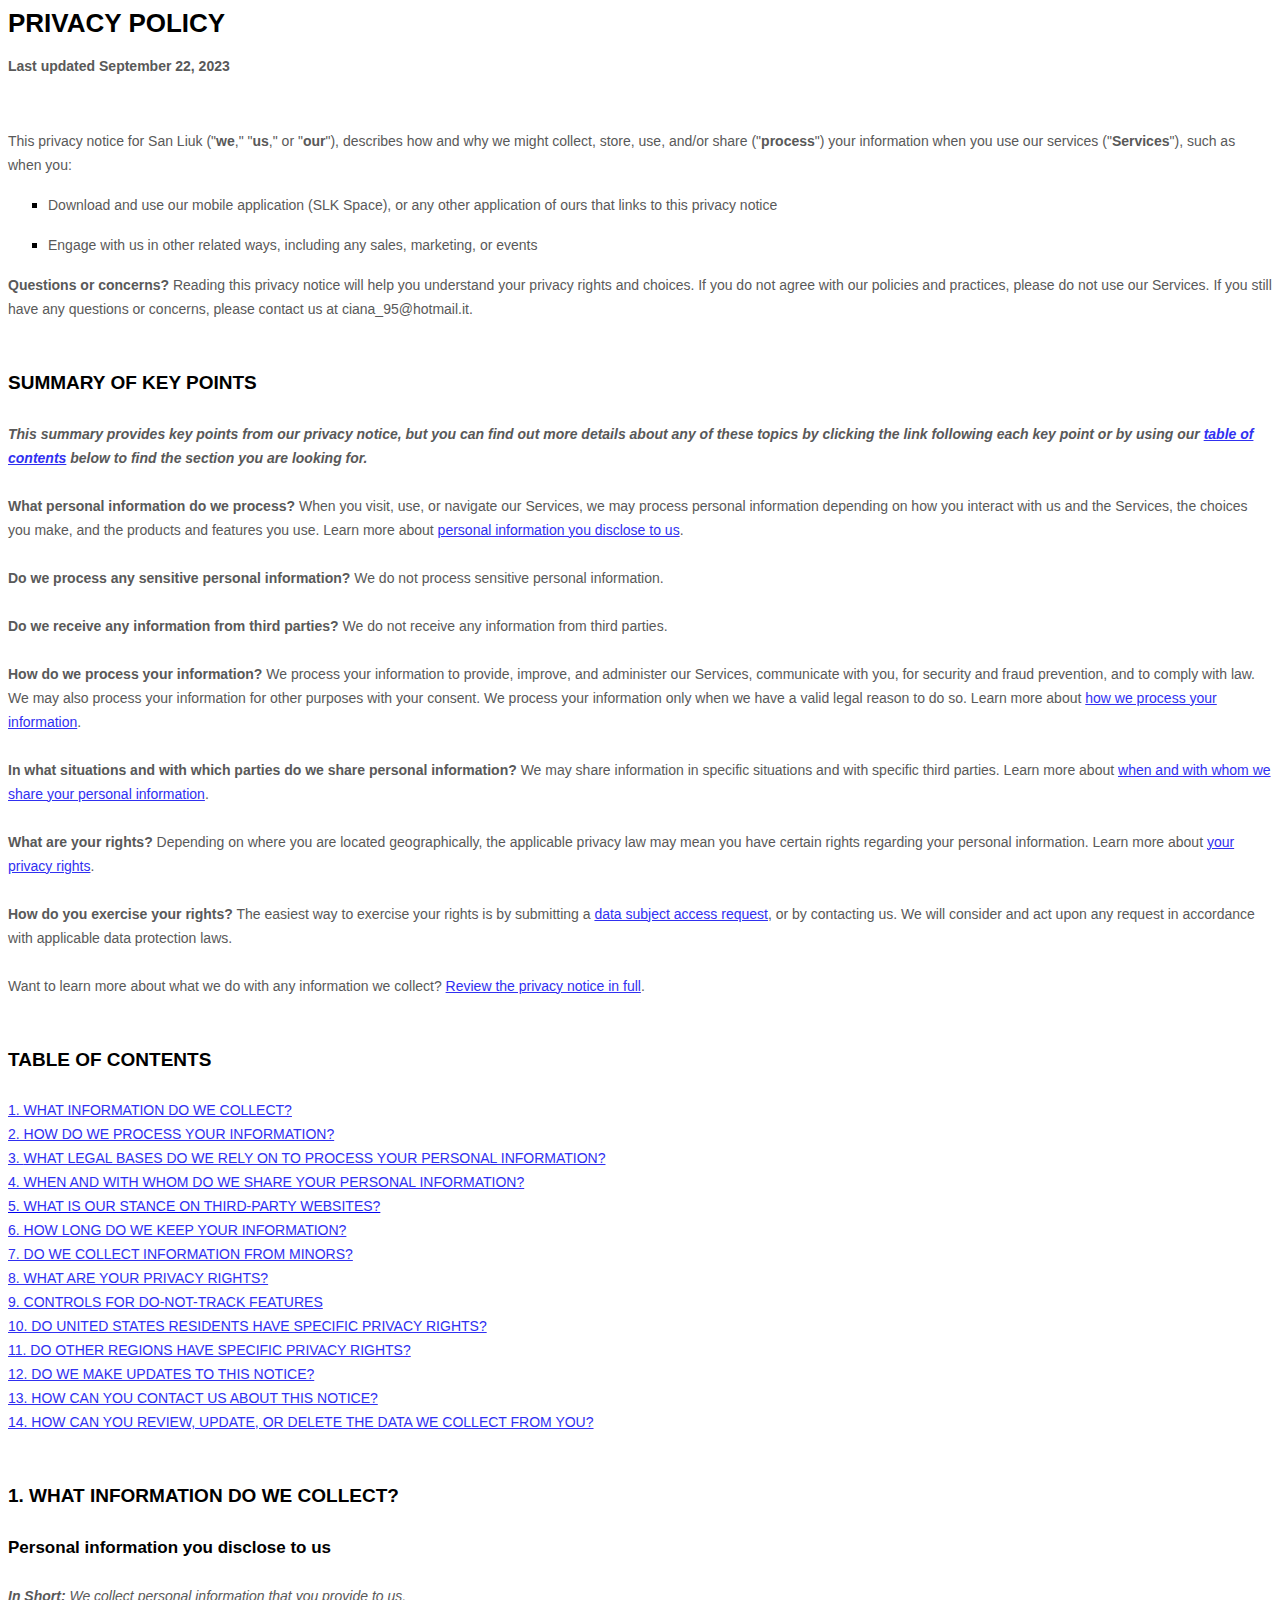
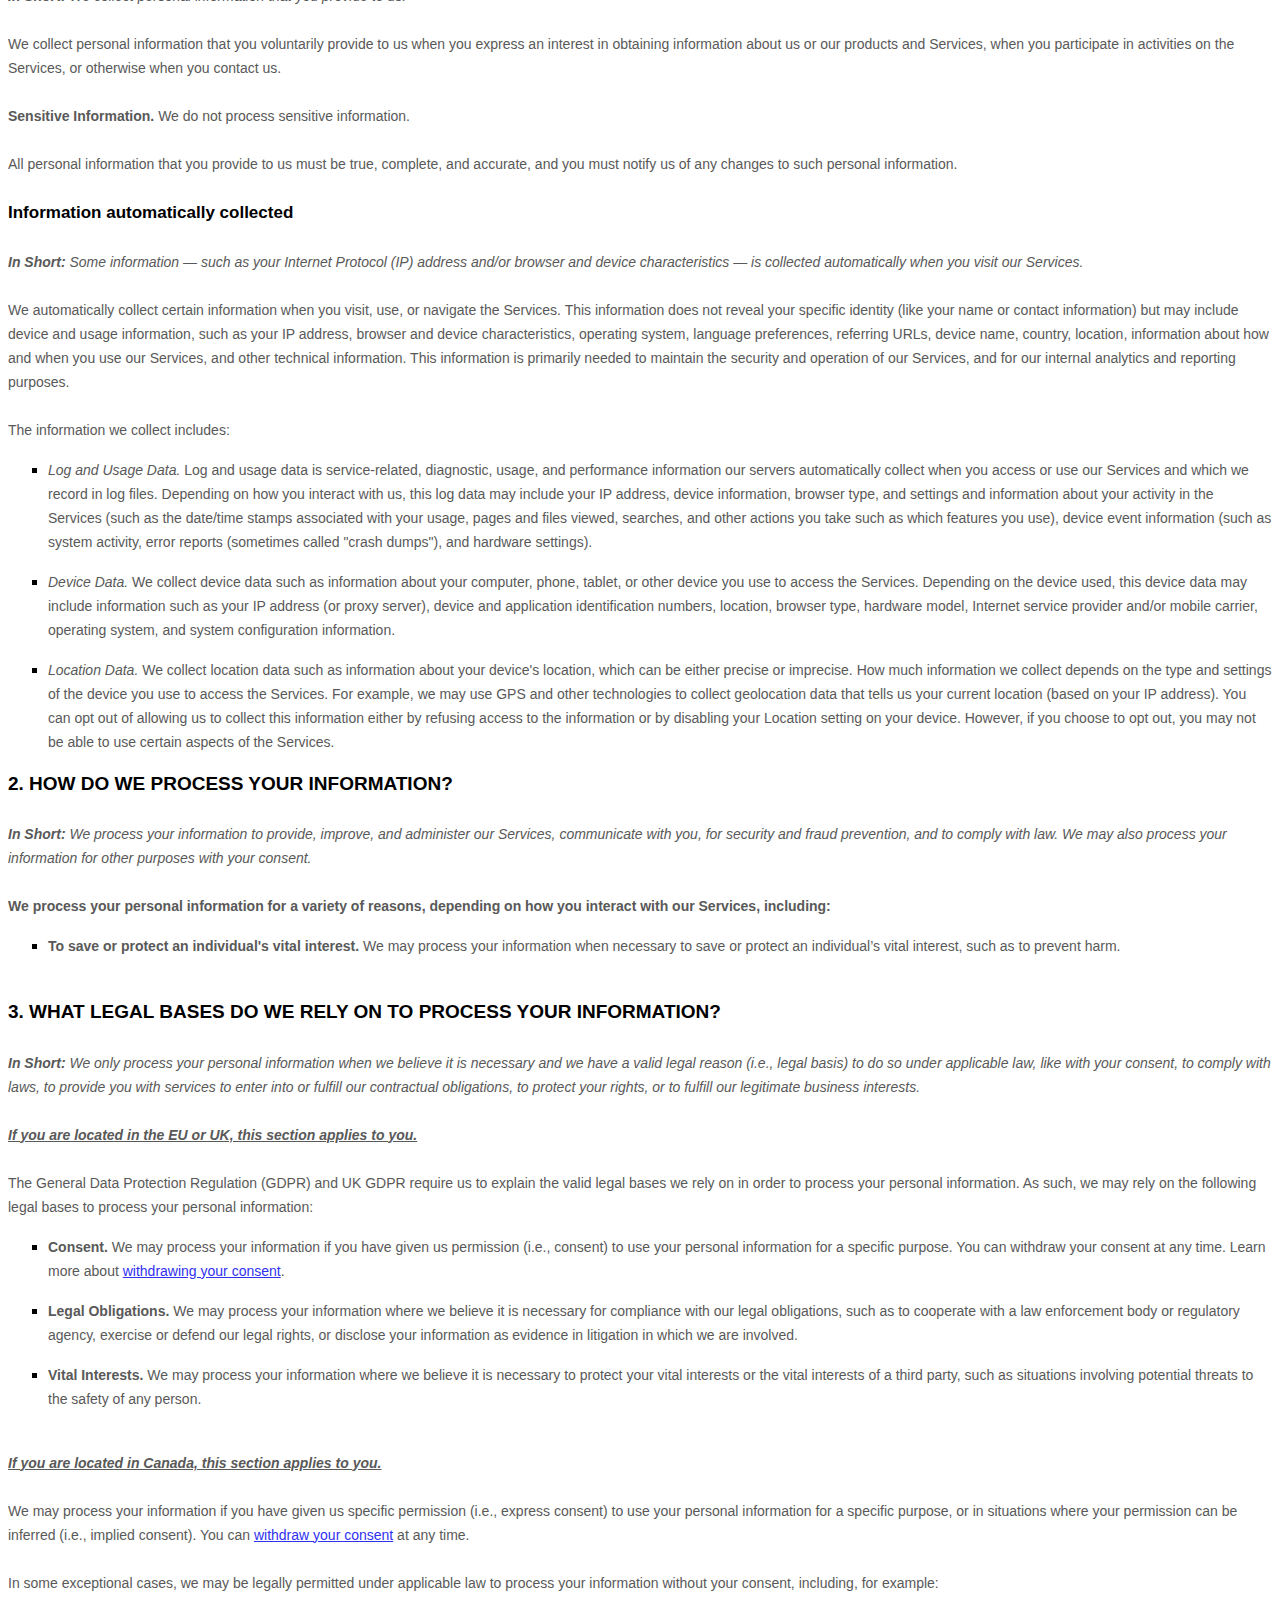
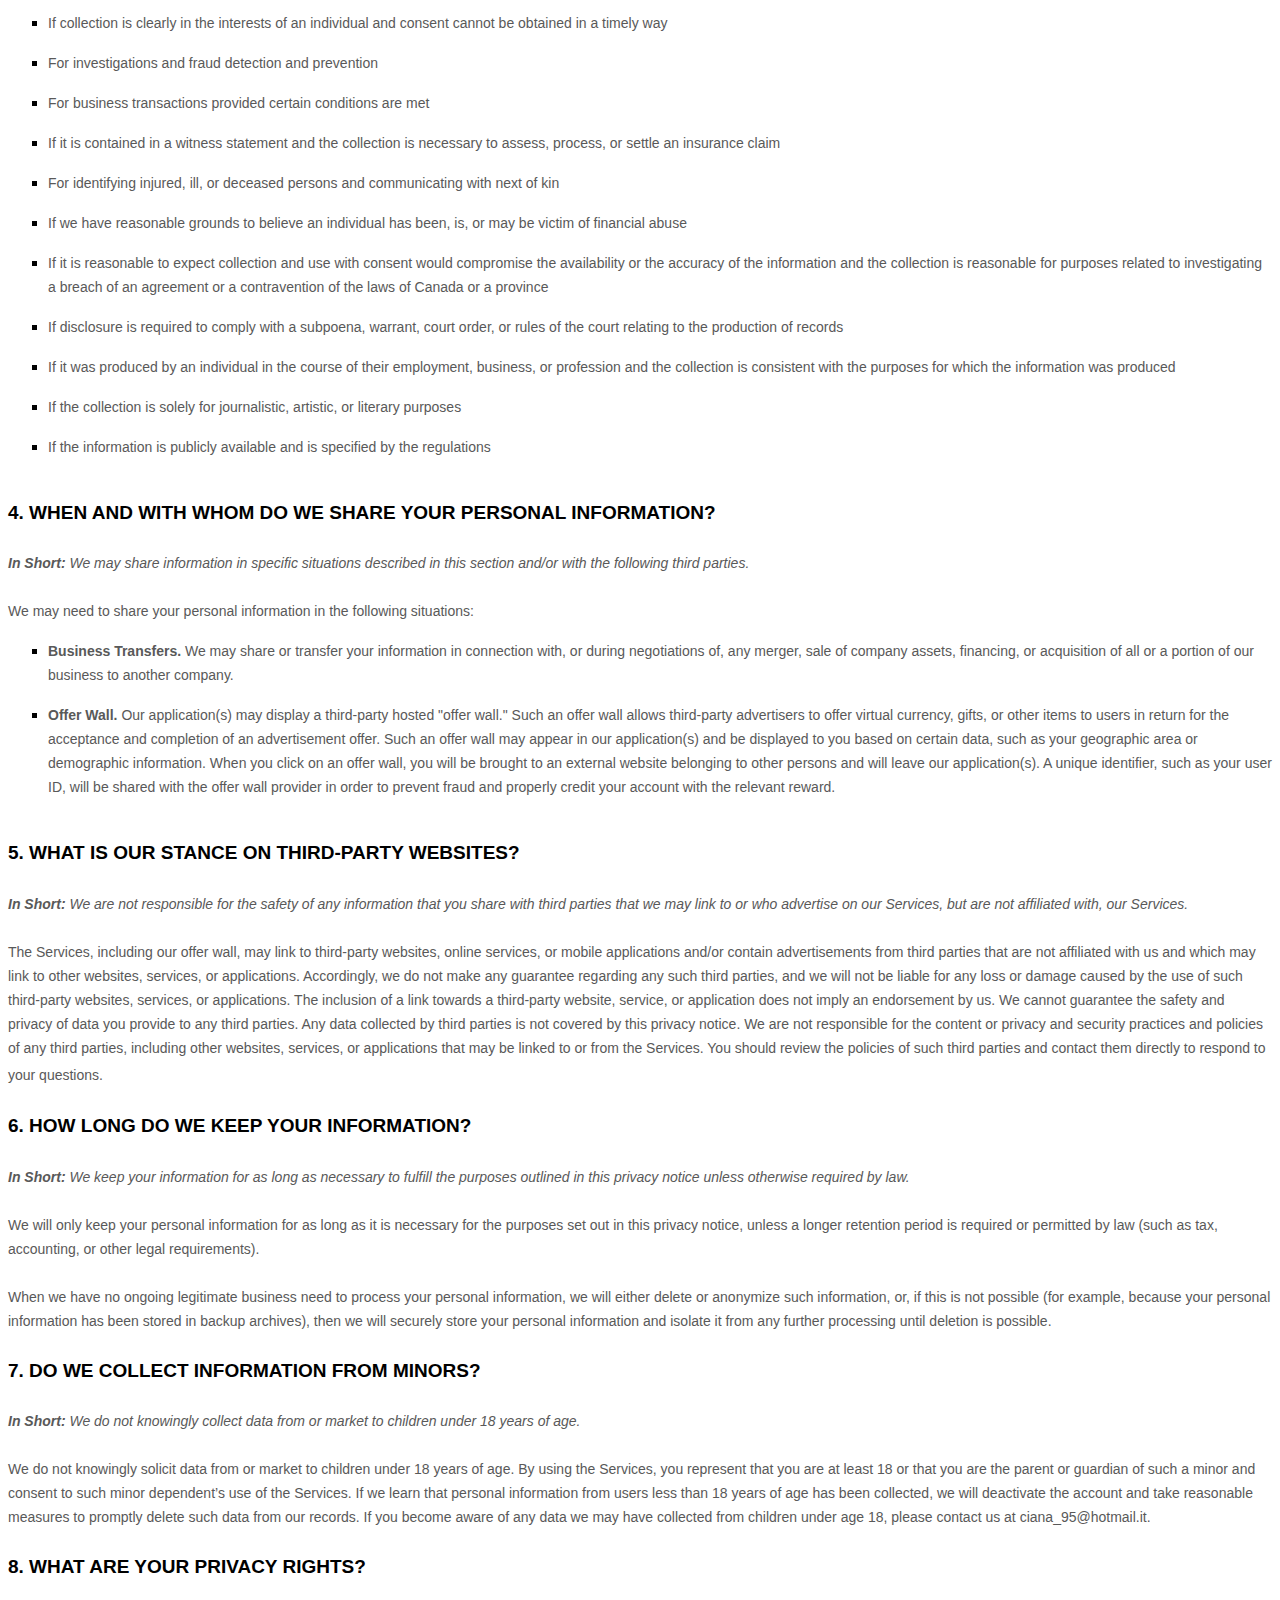
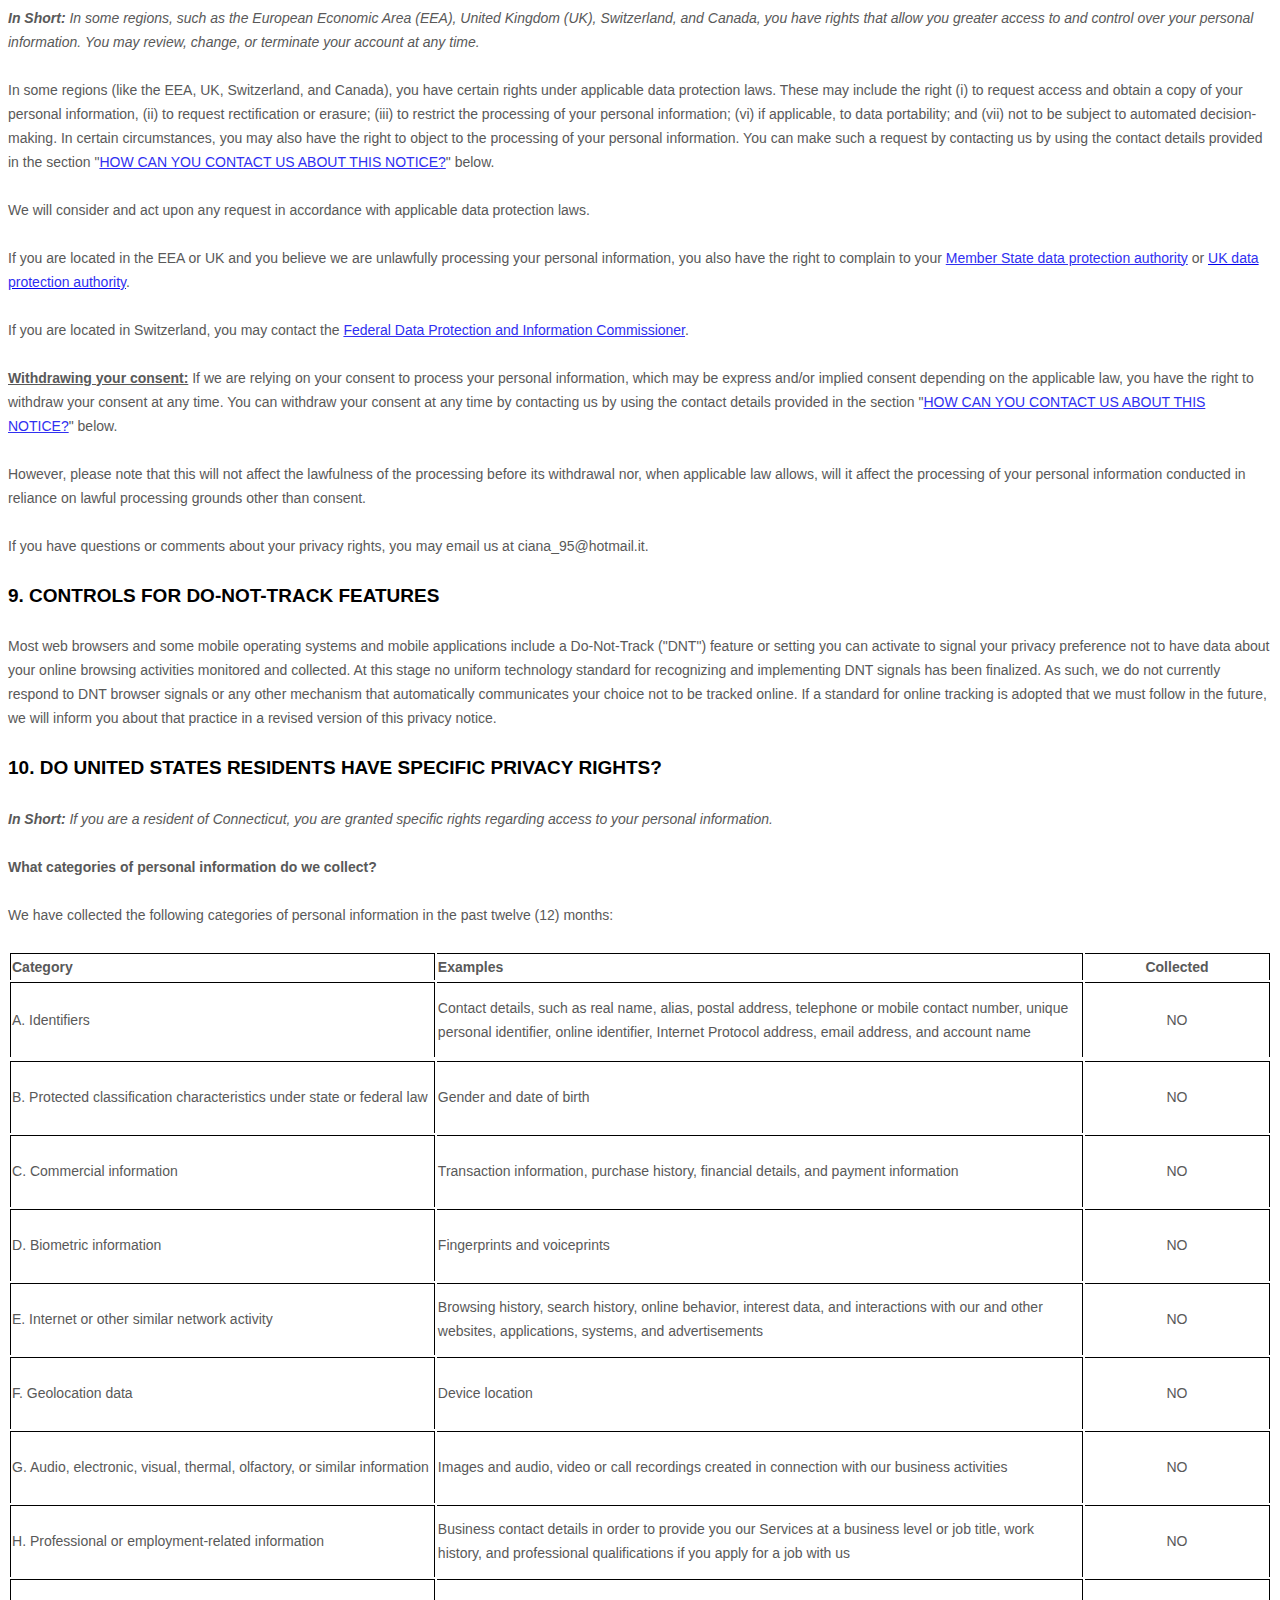
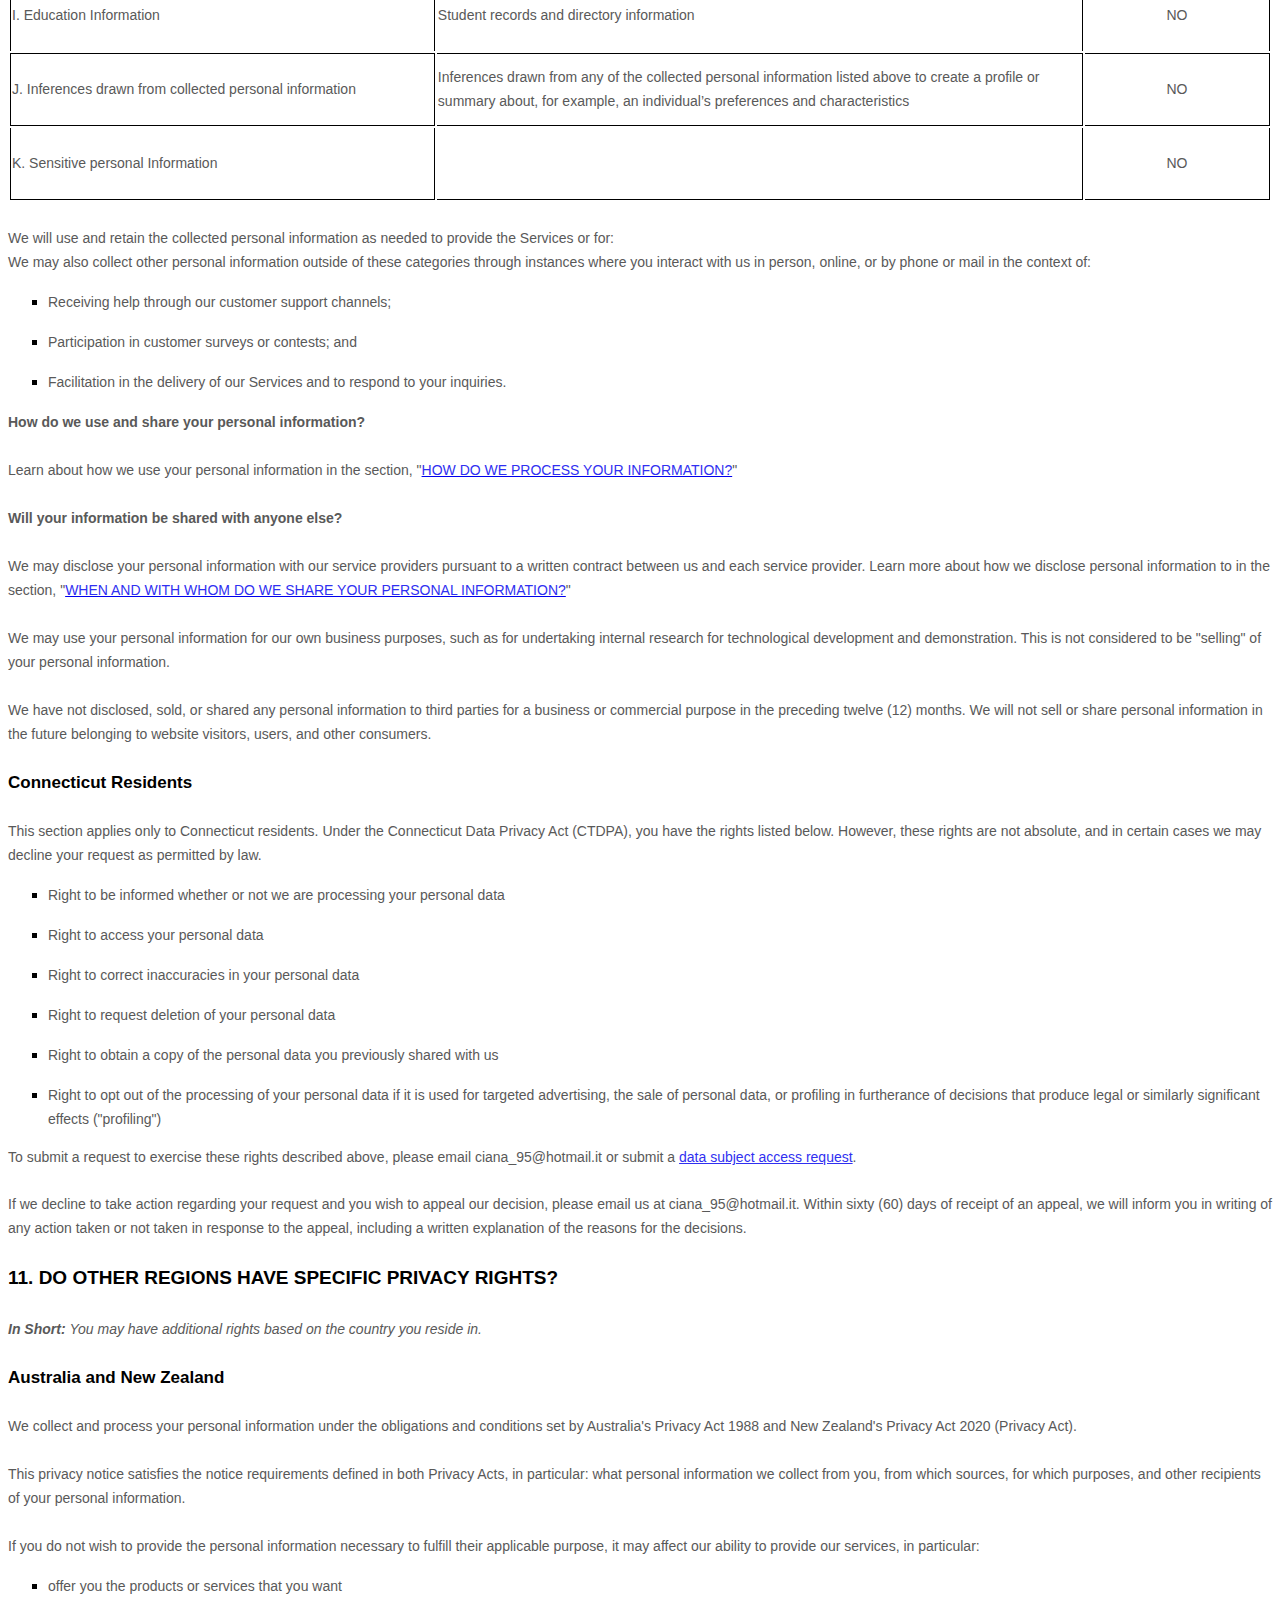
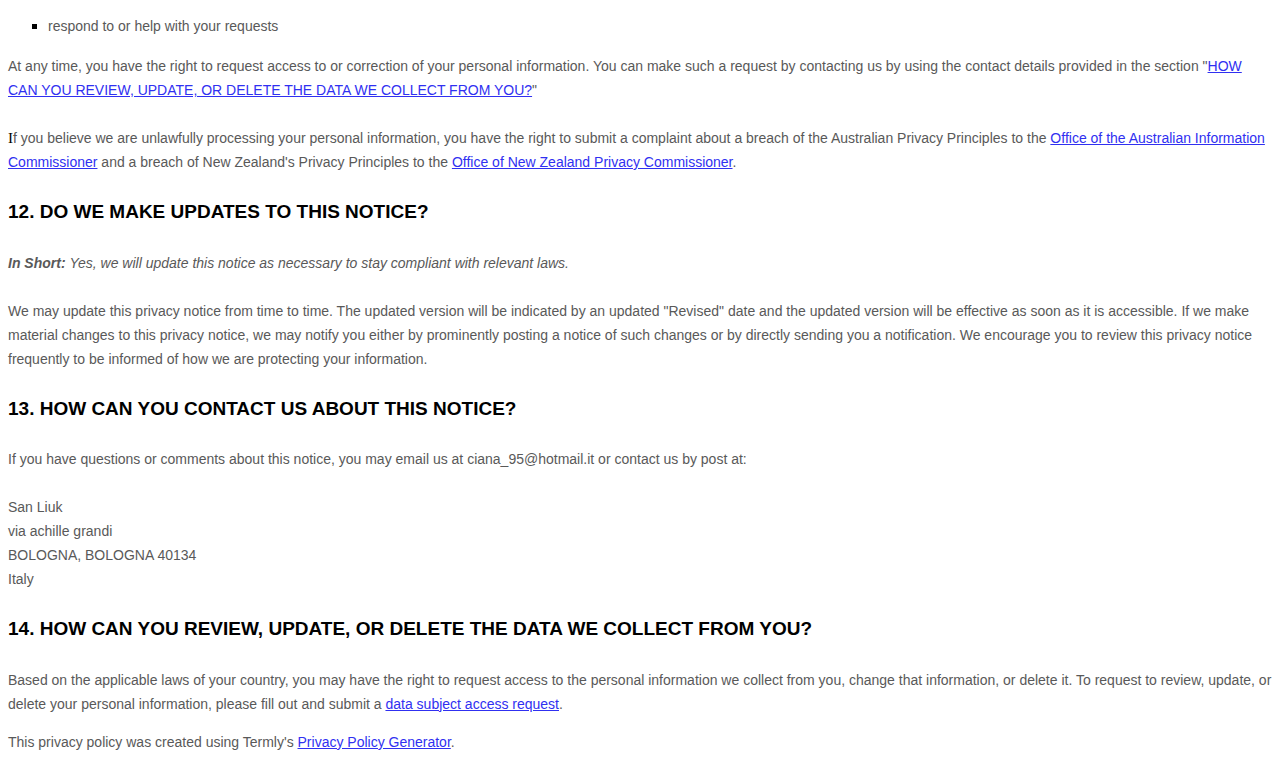
<file: public/privacy&policy.html>
<!DOCTYPE html>
<html lang="en">
<head>
  <meta charset="UTF-8">
  <meta name="viewport" content="width=device-width, initial-scale=1.0">
  <title>Document</title>
</head>
<body>
  <style>
    [data-custom-class='body'], [data-custom-class='body'] * {
            background: transparent !important;
          }
  [data-custom-class='title'], [data-custom-class='title'] * {
            font-family: Arial !important;
  font-size: 26px !important;
  color: #000000 !important;
          }
  [data-custom-class='subtitle'], [data-custom-class='subtitle'] * {
            font-family: Arial !important;
  color: #595959 !important;
  font-size: 14px !important;
          }
  [data-custom-class='heading_1'], [data-custom-class='heading_1'] * {
            font-family: Arial !important;
  font-size: 19px !important;
  color: #000000 !important;
          }
  [data-custom-class='heading_2'], [data-custom-class='heading_2'] * {
            font-family: Arial !important;
  font-size: 17px !important;
  color: #000000 !important;
          }
  [data-custom-class='body_text'], [data-custom-class='body_text'] * {
            color: #595959 !important;
  font-size: 14px !important;
  font-family: Arial !important;
          }
  [data-custom-class='link'], [data-custom-class='link'] * {
            color: #3030F1 !important;
  font-size: 14px !important;
  font-family: Arial !important;
  word-break: break-word !important;
          }
  </style>
  
        <div data-custom-class="body">
        <div><strong><span style="font-size: 26px;"><span data-custom-class="title"><bdt class="block-component"></bdt><bdt class="question">PRIVACY POLICY</bdt><bdt class="statement-end-if-in-editor"></bdt></span></span></strong></div><div><br></div><div><span style="color: rgb(127, 127, 127);"><strong><span style="font-size: 15px;"><span data-custom-class="subtitle">Last updated <bdt class="question">September 22, 2023</bdt></span></span></strong></span></div><div><br></div><div><br></div><div><br></div><div style="line-height: 1.5;"><span style="color: rgb(127, 127, 127);"><span style="color: rgb(89, 89, 89); font-size: 15px;"><span data-custom-class="body_text">This privacy notice for <bdt class="question">San Liuk<bdt class="block-component"></bdt></bdt> (<bdt class="block-component"></bdt>"<strong>we</strong>," "<strong>us</strong>," or "<strong>our</strong>"<bdt class="statement-end-if-in-editor"></bdt></span><span data-custom-class="body_text">), describes how and why we might collect, store, use, and/or share (<bdt class="block-component"></bdt>"<strong>process</strong>"<bdt class="statement-end-if-in-editor"></bdt>) your information when you use our services (<bdt class="block-component"></bdt>"<strong>Services</strong>"<bdt class="statement-end-if-in-editor"></bdt>), such as when you:</span></span></span><span style="font-size: 15px;"><span style="color: rgb(127, 127, 127);"><span data-custom-class="body_text"><span style="color: rgb(89, 89, 89);"><span data-custom-class="body_text"><bdt class="block-component"></bdt></span></span></span></span></span></span></span></span></li></ul><div><bdt class="block-component"><span style="font-size: 15px;"><span style="font-size: 15px;"><span style="color: rgb(127, 127, 127);"><span data-custom-class="body_text"><span style="color: rgb(89, 89, 89);"><span data-custom-class="body_text"><bdt class="block-component"></bdt></span></span></span></span></span></span></bdt></div><ul><li style="line-height: 1.5;"><span style="font-size: 15px; color: rgb(89, 89, 89);"><span style="font-size: 15px; color: rgb(89, 89, 89);"><span data-custom-class="body_text">Download and use<bdt class="block-component"></bdt> our mobile application<bdt class="block-component"></bdt> (<bdt class="question">SLK Space)<span style="font-size: 15px; color: rgb(89, 89, 89);"><span style="font-size: 15px; color: rgb(89, 89, 89);"><span data-custom-class="body_text"><span style="font-size: 15px;"><span style="color: rgb(89, 89, 89);"><span data-custom-class="body_text"><span style="font-size: 15px;"><span style="color: rgb(89, 89, 89);"><bdt class="statement-end-if-in-editor">,</bdt></span></span></span></span></span></span></span></span></bdt></span><span data-custom-class="body_text"><span style="font-size: 15px;"><span style="color: rgb(89, 89, 89);"><span data-custom-class="body_text"><span style="font-size: 15px;"><span style="color: rgb(89, 89, 89);"><bdt class="statement-end-if-in-editor"><bdt class="block-component"> or any other application of ours that links to this privacy notice</bdt></bdt></span></span></span></span></span></span></span></span></li></ul><div style="line-height: 1.5;"><span style="font-size: 15px;"><span style="color: rgb(127, 127, 127);"><span data-custom-class="body_text"><span style="color: rgb(89, 89, 89);"><span data-custom-class="body_text"><bdt class="block-component"></bdt></span></span></span></span></span></div><ul><li style="line-height: 1.5;"><span style="font-size: 15px; color: rgb(89, 89, 89);"><span style="font-size: 15px; color: rgb(89, 89, 89);"><span data-custom-class="body_text">Engage with us in other related ways, including any sales, marketing, or events<span style="font-size: 15px;"><span style="color: rgb(89, 89, 89);"><span data-custom-class="body_text"><span style="font-size: 15px;"><span style="color: rgb(89, 89, 89);"><bdt class="statement-end-if-in-editor"></bdt></span></span></span></span></span></span></span></span></li></ul><div style="line-height: 1.5;"><span style="font-size: 15px;"><span style="color: rgb(127, 127, 127);"><span data-custom-class="body_text"><strong>Questions or concerns? </strong>Reading this privacy notice will help you understand your privacy rights and choices. If you do not agree with our policies and practices, please do not use our Services. If you still have any questions or concerns, please contact us at <bdt class="question">ciana_95@hotmail.it</bdt>.</span></span></span></div><div style="line-height: 1.5;"><br></div><div style="line-height: 1.5;"><br></div><div style="line-height: 1.5;"><strong><span style="font-size: 15px;"><span data-custom-class="heading_1">SUMMARY OF KEY POINTS</span></span></strong></div><div style="line-height: 1.5;"><br></div><div style="line-height: 1.5;"><span style="font-size: 15px;"><span data-custom-class="body_text"><strong><em>This summary provides key points from our privacy notice, but you can find out more details about any of these topics by clicking the link following each key point or by using our </em></strong></span></span><a data-custom-class="link" href="#toc"><span style="font-size: 15px;"><span data-custom-class="body_text"><strong><em>table of contents</em></strong></span></span></a><span style="font-size: 15px;"><span data-custom-class="body_text"><strong><em> below to find the section you are looking for.</em></strong></span></span></div><div style="line-height: 1.5;"><br></div><div style="line-height: 1.5;"><span style="font-size: 15px;"><span data-custom-class="body_text"><strong>What personal information do we process?</strong> When you visit, use, or navigate our Services, we may process personal information depending on how you interact with us and the Services, the choices you make, and the products and features you use. Learn more about </span></span><a data-custom-class="link" href="#personalinfo"><span style="font-size: 15px;"><span data-custom-class="body_text">personal information you disclose to us</span></span></a><span data-custom-class="body_text">.</span></div><div style="line-height: 1.5;"><br></div><div style="line-height: 1.5;"><span style="font-size: 15px;"><span data-custom-class="body_text"><strong>Do we process any sensitive personal information?</strong> <bdt class="block-component"></bdt>We do not process sensitive personal information.<bdt class="else-block"></bdt></span></span></div><div style="line-height: 1.5;"><br></div><div style="line-height: 1.5;"><span style="font-size: 15px;"><span data-custom-class="body_text"><strong>Do we receive any information from third parties?</strong> <bdt class="block-component"></bdt>We do not receive any information from third parties.<bdt class="else-block"></bdt></span></span></div><div style="line-height: 1.5;"><br></div><div style="line-height: 1.5;"><span style="font-size: 15px;"><span data-custom-class="body_text"><strong>How do we process your information?</strong> We process your information to provide, improve, and administer our Services, communicate with you, for security and fraud prevention, and to comply with law. We may also process your information for other purposes with your consent. We process your information only when we have a valid legal reason to do so. Learn more about </span></span><a data-custom-class="link" href="#infouse"><span style="font-size: 15px;"><span data-custom-class="body_text">how we process your information</span></span></a><span data-custom-class="body_text">.</span></div><div style="line-height: 1.5;"><br></div><div style="line-height: 1.5;"><span style="font-size: 15px;"><span data-custom-class="body_text"><strong>In what situations and with which <bdt class="block-component"></bdt>parties do we share personal information?</strong> We may share information in specific situations and with specific <bdt class="block-component"></bdt>third parties. Learn more about </span></span><a data-custom-class="link" href="#whoshare"><span style="font-size: 15px;"><span data-custom-class="body_text">when and with whom we share your personal information</span></span></a><span style="font-size: 15px;"><span data-custom-class="body_text">.<bdt class="block-component"></bdt></span></span></div><div style="line-height: 1.5;"><br></div><div style="line-height: 1.5;"><span style="font-size: 15px;"><span data-custom-class="body_text"><strong>What are your rights?</strong> Depending on where you are located geographically, the applicable privacy law may mean you have certain rights regarding your personal information. Learn more about </span></span><a data-custom-class="link" href="#privacyrights"><span style="font-size: 15px;"><span data-custom-class="body_text">your privacy rights</span></span></a><span data-custom-class="body_text">.</span></div><div style="line-height: 1.5;"><br></div><div style="line-height: 1.5;"><span style="font-size: 15px;"><span data-custom-class="body_text"><strong>How do you exercise your rights?</strong> The easiest way to exercise your rights is by <bdt class="block-component">submitting a </bdt></span></span><a data-custom-class="link" href="https://app.termly.io/notify/58f12ae3-2ade-4628-ac2f-b88a9fb84972" rel="noopener noreferrer" target="_blank"><span style="font-size: 15px;"><span data-custom-class="body_text">data subject access request</span></span></a><span style="font-size: 15px;"><span data-custom-class="body_text"><bdt class="block-component"></bdt>, or by contacting us. We will consider and act upon any request in accordance with applicable data protection laws.</span></span></div><div style="line-height: 1.5;"><br></div><div style="line-height: 1.5;"><span style="font-size: 15px;"><span data-custom-class="body_text">Want to learn more about what we do with any information we collect? </span></span><a data-custom-class="link" href="#toc"><span style="font-size: 15px;"><span data-custom-class="body_text">Review the privacy notice in full</span></span></a><span style="font-size: 15px;"><span data-custom-class="body_text">.</span></span></div><div style="line-height: 1.5;"><br></div><div style="line-height: 1.5;"><br></div><div id="toc" style="line-height: 1.5;"><span style="font-size: 15px;"><span style="color: rgb(127, 127, 127);"><span style="color: rgb(0, 0, 0);"><strong><span data-custom-class="heading_1">TABLE OF CONTENTS</span></strong></span></span></span></div><div style="line-height: 1.5;"><br></div><div style="line-height: 1.5;"><span style="font-size: 15px;"><a data-custom-class="link" href="#infocollect"><span style="color: rgb(89, 89, 89);">1. WHAT INFORMATION DO WE COLLECT?</span></a></span></div><div style="line-height: 1.5;"><span style="font-size: 15px;"><a data-custom-class="link" href="#infouse"><span style="color: rgb(89, 89, 89);">2. HOW DO WE PROCESS YOUR INFORMATION?<bdt class="block-component"></bdt></span></a></span></div><div style="line-height: 1.5;"><span style="font-size: 15px;"><a data-custom-class="link" href="#legalbases"><span style="color: rgb(89, 89, 89);">3. <span style="font-size: 15px;"><span style="color: rgb(89, 89, 89);">WHAT LEGAL BASES DO WE RELY ON TO PROCESS YOUR PERSONAL INFORMATION?</span></span><bdt class="statement-end-if-in-editor"></bdt></span></a></span></div><div style="line-height: 1.5;"><span style="font-size: 15px;"><span style="color: rgb(89, 89, 89);"><a data-custom-class="link" href="#whoshare">4. WHEN AND WITH WHOM DO WE SHARE YOUR PERSONAL INFORMATION?</a></span><span data-custom-class="body_text"><bdt class="block-component"></bdt></span></span></div><div style="line-height: 1.5;"><span style="font-size: 15px;"><a href="#3pwebsites"><span data-custom-class="link">5. WHAT IS OUR STANCE ON THIRD-PARTY WEBSITES?<bdt class="statement-end-if-in-editor"></bdt></span></a><span style="color: rgb(127, 127, 127);"><span style="color: rgb(89, 89, 89);"><span data-custom-class="body_text"><span style="color: rgb(89, 89, 89);"><bdt class="block-component"></bdt></span></span><span data-custom-class="body_text"><span style="color: rgb(89, 89, 89);"><span style="color: rgb(89, 89, 89);"><span style="color: rgb(89, 89, 89);"><bdt class="block-component"></bdt></span></span><bdt class="block-component"></bdt></span></span></span></span></span></div><div style="line-height: 1.5;"><span style="font-size: 15px;"><a data-custom-class="link" href="#inforetain"><span style="color: rgb(89, 89, 89);">6. HOW LONG DO WE KEEP YOUR INFORMATION?</span></a><span style="color: rgb(127, 127, 127);"><span style="color: rgb(89, 89, 89);"><span data-custom-class="body_text"><span style="color: rgb(89, 89, 89);"><span style="color: rgb(89, 89, 89);"><bdt class="block-component"></bdt><bdt class="block-component"></bdt></span></span></span></span></span></div><div style="line-height: 1.5;"><span style="font-size: 15px;"><a data-custom-class="link" href="#infominors"><span style="color: rgb(89, 89, 89);">7. DO WE COLLECT INFORMATION FROM MINORS?</span></a><span style="color: rgb(127, 127, 127);"><span style="color: rgb(89, 89, 89);"><span data-custom-class="body_text"><span style="color: rgb(89, 89, 89);"><bdt class="statement-end-if-in-editor"></bdt></span></span></span></span></span></div><div style="line-height: 1.5;"><span style="font-size: 15px;"><span style="color: rgb(89, 89, 89);"><a data-custom-class="link" href="#privacyrights">8. WHAT ARE YOUR PRIVACY RIGHTS?</a></span></span></div><div style="line-height: 1.5;"><span style="font-size: 15px;"><a data-custom-class="link" href="#DNT"><span style="color: rgb(89, 89, 89);">9. CONTROLS FOR DO-NOT-TRACK FEATURES<bdt class="block-component"></bdt></span></a></span></div><div style="line-height: 1.5;"><span style="font-size: 15px;"><a data-custom-class="link" href="#uslaws"><span style="color: rgb(89, 89, 89);">10. DO UNITED STATES RESIDENTS HAVE SPECIFIC PRIVACY RIGHTS?</span></a></span><bdt class="block-component"><span style="font-size: 15px;"><span data-custom-class="body_text"></span></span></bdt></div><div style="line-height: 1.5;"><a data-custom-class="link" href="#otherlaws"><span style="font-size: 15px;">11. DO OTHER REGIONS HAVE SPECIFIC PRIVACY RIGHTS?</span></a><span style="font-size: 15px;"><bdt class="statement-end-if-in-editor"><span data-custom-class="body_text"></span></bdt></span></div><div style="line-height: 1.5;"><bdt class="block-component"><span style="font-size: 15px;"></bdt><bdt class="block-component"></bdt><bdt class="block-component"></bdt><bdt class="block-component"></bdt><bdt class="block-component"></bdt><bdt class="block-component"></bdt><bdt class="block-component"></bdt><bdt class="block-component"></bdt><bdt class="block-component"></bdt><bdt class="block-component"></span></bdt></div><div style="line-height: 1.5;"><span style="font-size: 15px;"><a data-custom-class="link" href="#policyupdates"><span style="color: rgb(89, 89, 89);">12. DO WE MAKE UPDATES TO THIS NOTICE?</span></a></span></div><div style="line-height: 1.5;"><a data-custom-class="link" href="#contact"><span style="color: rgb(89, 89, 89); font-size: 15px;">13. HOW CAN YOU CONTACT US ABOUT THIS NOTICE?</span></a></div><div style="line-height: 1.5;"><a data-custom-class="link" href="#request"><span style="color: rgb(89, 89, 89);">14. HOW CAN YOU REVIEW, UPDATE, OR DELETE THE DATA WE COLLECT FROM YOU?</span></a></div><div style="line-height: 1.5;"><br></div><div style="line-height: 1.5;"><br></div><div id="infocollect" style="line-height: 1.5;"><span style="color: rgb(127, 127, 127);"><span style="color: rgb(89, 89, 89); font-size: 15px;"><span style="font-size: 15px; color: rgb(89, 89, 89);"><span style="font-size: 15px; color: rgb(89, 89, 89);"><span id="control" style="color: rgb(0, 0, 0);"><strong><span data-custom-class="heading_1">1. WHAT INFORMATION DO WE COLLECT?</span></strong></span></span></span></span></span></div><div style="line-height: 1.5;"><br></div><div id="personalinfo" style="line-height: 1.5;"><span data-custom-class="heading_2" style="color: rgb(0, 0, 0);"><span style="font-size: 15px;"><strong>Personal information you disclose to us</strong></span></span></div><div><div><br></div><div style="line-height: 1.5;"><span style="color: rgb(127, 127, 127);"><span style="color: rgb(89, 89, 89); font-size: 15px;"><span data-custom-class="body_text"><span style="font-size: 15px; color: rgb(89, 89, 89);"><span style="font-size: 15px; color: rgb(89, 89, 89);"><span data-custom-class="body_text"><strong><em>In Short:</em></strong></span></span></span></span><span data-custom-class="body_text"><span style="font-size: 15px; color: rgb(89, 89, 89);"><span style="font-size: 15px; color: rgb(89, 89, 89);"><span data-custom-class="body_text"><strong><em> </em></strong><em>We collect personal information that you provide to us.</em></span></span></span></span></span></span></div></div><div style="line-height: 1.5;"><br></div><div style="line-height: 1.5;"><span style="font-size: 15px; color: rgb(89, 89, 89);"><span style="font-size: 15px; color: rgb(89, 89, 89);"><span data-custom-class="body_text">We collect personal information that you voluntarily provide to us when you <span style="font-size: 15px;"><bdt class="block-component"></bdt></span></span><span data-custom-class="body_text">express an interest in obtaining information about us or our products and Services, when you participate in activities on the Services, or otherwise when you contact us.</span></span></span></span></div><div style="line-height: 1.5;"><br></div><div style="line-height: 1.5;"><span style="font-size: 15px; color: rgb(89, 89, 89);"><span style="font-size: 15px; color: rgb(89, 89, 89);"><span data-custom-class="body_text"><span style="font-size: 15px;"><bdt class="block-component"></bdt></span></span></span></span></span></div><div id="sensitiveinfo" style="line-height: 1.5;"><span style="font-size: 15px;"><span data-custom-class="body_text"><strong>Sensitive Information.</strong> <bdt class="block-component"></bdt>We do not process sensitive information.</span></span></div><div style="line-height: 1.5;"><br></div><div style="line-height: 1.5;"><span style="font-size: 15px;"><span data-custom-class="body_text"><bdt class="else-block"></bdt></span></span><span style="font-size: 15px; color: rgb(89, 89, 89);"><span style="font-size: 15px; color: rgb(89, 89, 89);"><span data-custom-class="body_text"><span style="font-size: 15px;"><span data-custom-class="body_text"><bdt class="block-component"><bdt class="block-component"></bdt></bdt></span></span></span></span><bdt class="block-component"> <bdt class="block-component"></span></span></bdt></div><div style="line-height: 1.5;"><span style="font-size: 15px; color: rgb(89, 89, 89);"><span style="font-size: 15px; color: rgb(89, 89, 89);"><span data-custom-class="body_text">All personal information that you provide to us must be true, complete, and accurate, and you must notify us of any changes to such personal information.</span></span></span></div><div style="line-height: 1.5;"><br></div><div style="line-height: 1.5;"><span style="font-size: 15px; color: rgb(89, 89, 89);"><span style="font-size: 15px; color: rgb(89, 89, 89);"><span data-custom-class="body_text"><bdt class="block-component"></bdt></span></span></span></div><div style="line-height: 1.5;"><span data-custom-class="heading_2" style="color: rgb(0, 0, 0);"><span style="font-size: 15px;"><strong>Information automatically collected</strong></span></span></div><div><div><br></div><div style="line-height: 1.5;"><span style="color: rgb(127, 127, 127);"><span style="color: rgb(89, 89, 89); font-size: 15px;"><span data-custom-class="body_text"><span style="font-size: 15px; color: rgb(89, 89, 89);"><span style="font-size: 15px; color: rgb(89, 89, 89);"><span data-custom-class="body_text"><strong><em>In Short:</em></strong></span></span></span></span><span data-custom-class="body_text"><span style="font-size: 15px; color: rgb(89, 89, 89);"><span style="font-size: 15px; color: rgb(89, 89, 89);"><span data-custom-class="body_text"><strong><em> </em></strong><em>Some information — such as your Internet Protocol (IP) address and/or browser and device characteristics — is collected automatically when you visit our Services.</em></span></span></span></span></span></span></div></div><div style="line-height: 1.5;"><br></div><div style="line-height: 1.5;"><span style="font-size: 15px; color: rgb(89, 89, 89);"><span style="font-size: 15px; color: rgb(89, 89, 89);"><span data-custom-class="body_text">We automatically collect certain information when you visit, use, or navigate the Services. This information does not reveal your specific identity (like your name or contact information) but may include device and usage information, such as your IP address, browser and device characteristics, operating system, language preferences, referring URLs, device name, country, location, information about how and when you use our Services, and other technical information. This information is primarily needed to maintain the security and operation of our Services, and for our internal analytics and reporting purposes.</span></span></span></div><div style="line-height: 1.5;"><br></div><div style="line-height: 1.5;"><span style="font-size: 15px; color: rgb(89, 89, 89);"><span style="font-size: 15px; color: rgb(89, 89, 89);"><span data-custom-class="body_text"><bdt class="block-component"></span></bdt></span><span data-custom-class="body_text"><bdt class="block-component"></bdt></span></span></span></div><div style="line-height: 1.5;"><span style="font-size: 15px; color: rgb(89, 89, 89);"><span style="font-size: 15px; color: rgb(89, 89, 89);"><span data-custom-class="body_text">The information we collect includes:<bdt class="block-component"></bdt></span></span></span></div><ul><li style="line-height: 1.5;"><span style="font-size: 15px; color: rgb(89, 89, 89);"><span style="font-size: 15px; color: rgb(89, 89, 89);"><span data-custom-class="body_text"><em>Log and Usage Data.</em> Log and usage data is service-related, diagnostic, usage, and performance information our servers automatically collect when you access or use our Services and which we record in log files. Depending on how you interact with us, this log data may include your IP address, device information, browser type, and settings and information about your activity in the Services<span style="font-size: 15px;"> </span>(such as the date/time stamps associated with your usage, pages and files viewed, searches, and other actions you take such as which features you use), device event information (such as system activity, error reports (sometimes called <bdt class="block-component"></bdt>"crash dumps"<bdt class="statement-end-if-in-editor"></bdt>), and hardware settings).<span style="font-size: 15px;"><span style="color: rgb(89, 89, 89);"><span data-custom-class="body_text"><span style="font-size: 15px;"><span style="color: rgb(89, 89, 89);"><bdt class="statement-end-if-in-editor"></bdt></span></span></span></span></span></span></span></span></li></ul><div style="line-height: 1.5;"><bdt class="block-component"><span style="font-size: 15px;"><span data-custom-class="body_text"></span></span></bdt></div><ul><li style="line-height: 1.5;"><span style="font-size: 15px; color: rgb(89, 89, 89);"><span style="font-size: 15px; color: rgb(89, 89, 89);"><span data-custom-class="body_text"><em>Device Data.</em> We collect device data such as information about your computer, phone, tablet, or other device you use to access the Services. Depending on the device used, this device data may include information such as your IP address (or proxy server), device and application identification numbers, location, browser type, hardware model, Internet service provider and/or mobile carrier, operating system, and system configuration information.<span style="font-size: 15px;"><span style="color: rgb(89, 89, 89);"><span data-custom-class="body_text"><span style="font-size: 15px;"><span style="color: rgb(89, 89, 89);"><bdt class="statement-end-if-in-editor"></bdt></span></span></span></span></span></span></span></span></li></ul><div style="line-height: 1.5;"><bdt class="block-component"><span style="font-size: 15px;"><span data-custom-class="body_text"></span></span></bdt></div><ul><li style="line-height: 1.5;"><span style="font-size: 15px; color: rgb(89, 89, 89);"><span style="font-size: 15px; color: rgb(89, 89, 89);"><span data-custom-class="body_text"><em>Location Data.</em> We collect location data such as information about your device's location, which can be either precise or imprecise. How much information we collect depends on the type and settings of the device you use to access the Services. For example, we may use GPS and other technologies to collect geolocation data that tells us your current location (based on your IP address). You can opt out of allowing us to collect this information either by refusing access to the information or by disabling your Location setting on your device. However, if you choose to opt out, you may not be able to use certain aspects of the Services.<span style="font-size: 15px;"><span style="color: rgb(89, 89, 89);"><span data-custom-class="body_text"><span style="font-size: 15px;"><span style="color: rgb(89, 89, 89);"><bdt class="statement-end-if-in-editor"></bdt></span></span></span></span></span></span></span></span></li></ul><div><bdt class="block-component"><span style="font-size: 15px;"></bdt></bdt><bdt class="statement-end-if-in-editor"></bdt></bdt></span><span data-custom-class="body_text"><span style="color: rgb(89, 89, 89); font-size: 15px;"><span data-custom-class="body_text"><span style="color: rgb(89, 89, 89); font-size: 15px;"><span data-custom-class="body_text"><bdt class="statement-end-if-in-editor"><bdt class="block-component"></bdt></bdt></span></span></span></span></bdt></span></span></span></span></span></span></span></span><span style="font-size: 15px;"><span data-custom-class="body_text"><bdt class="block-component"></bdt></span></span></div><div id="infouse" style="line-height: 1.5;"><span style="color: rgb(127, 127, 127);"><span style="color: rgb(89, 89, 89); font-size: 15px;"><span style="font-size: 15px; color: rgb(89, 89, 89);"><span style="font-size: 15px; color: rgb(89, 89, 89);"><span id="control" style="color: rgb(0, 0, 0);"><strong><span data-custom-class="heading_1">2. HOW DO WE PROCESS YOUR INFORMATION?</span></strong></span></span></span></span></span></div><div><div style="line-height: 1.5;"><br></div><div style="line-height: 1.5;"><span style="color: rgb(127, 127, 127);"><span style="color: rgb(89, 89, 89); font-size: 15px;"><span data-custom-class="body_text"><span style="font-size: 15px; color: rgb(89, 89, 89);"><span style="font-size: 15px; color: rgb(89, 89, 89);"><span data-custom-class="body_text"><strong><em>In Short: </em></strong><em>We process your information to provide, improve, and administer our Services, communicate with you, for security and fraud prevention, and to comply with law. We may also process your information for other purposes with your consent.</em></span></span></span></span></span></span></div></div><div style="line-height: 1.5;"><br></div><div style="line-height: 1.5;"><span style="font-size: 15px; color: rgb(89, 89, 89);"><span style="font-size: 15px; color: rgb(89, 89, 89);"><span data-custom-class="body_text"><strong>We process your personal information for a variety of reasons, depending on how you interact with our Services, including:</strong><bdt class="block-component"></bdt></span></span></span></span></span></span></span></span></span></span></span></span></li></ul><div style="line-height: 1.5;"><span style="font-size: 15px; color: rgb(89, 89, 89);"><span style="font-size: 15px; color: rgb(89, 89, 89);"><span data-custom-class="body_text"><bdt class="block-component"></bdt></span></span></span></span></span></span></span></span></span></span></span></span></span></span></span></li></ul><div style="line-height: 1.5;"><span style="font-size: 15px; color: rgb(89, 89, 89);"><span style="font-size: 15px; color: rgb(89, 89, 89);"><span data-custom-class="body_text"><bdt class="block-component"></bdt></span></span></span></span></span></span></span></span></span></span></span></span></span></span></span></span></span></span></span></span></span></li></ul><div style="line-height: 1.5;"><span style="font-size: 15px; color: rgb(89, 89, 89);"><span style="font-size: 15px; color: rgb(89, 89, 89);"><span data-custom-class="body_text"><bdt class="block-component"></bdt></span></span></span></span></span></span></span></span></span></span></span></span></li></ul><div style="line-height: 1.5;"><span style="font-size: 15px; color: rgb(89, 89, 89);"><span style="font-size: 15px; color: rgb(89, 89, 89);"><span data-custom-class="body_text"><bdt class="block-component"></bdt></span></span></span></li></ul><div style="line-height: 1.5;"><bdt class="block-component"><span style="font-size: 15px;"></bdt></span></span></span></span></span></span></li></ul><div style="line-height: 1.5;"><bdt class="block-component"><span style="font-size: 15px;"></bdt></span></span></span></span></span></span></span></span></span></li></ul><div style="line-height: 1.5;"><bdt class="block-component"><span style="font-size: 15px;"></bdt></span></span></span></span></span></span></span></span></span></span></span></span></li></ul><div style="line-height: 1.5;"><bdt class="block-component"><span style="font-size: 15px;"><span data-custom-class="body_text"></span></span></bdt></li></ul><p style="font-size: 15px; line-height: 1.5;"><bdt class="block-component"><span style="font-size: 15px;"></bdt></span></span></span></span></span></span></span></span></span></span></span></li></ul><p style="font-size: 15px; line-height: 1.5;"><bdt class="block-component"><span style="font-size: 15px;"></bdt></span></span></span></span></span></span></span></span></span></span></span></li></ul><p style="font-size: 15px; line-height: 1.5;"><bdt class="block-component"></bdt></span></span></span></span></span></span></span></span></span></span></span></li></ul><p style="font-size: 15px; line-height: 1.5;"><bdt class="block-component"></bdt></span></span></span></span></span></span></span></span></span></span></span></li></ul><div style="line-height: 1.5;"><bdt class="block-component"><span style="font-size: 15px;"><span data-custom-class="body_text"></span></bdt></span></li></ul><div style="line-height: 1.5;"><bdt class="block-component"><span style="font-size: 15px;"></bdt></span></span></span></li></ul><div style="line-height: 1.5;"><bdt class="block-component"><span style="font-size: 15px;"></bdt></span></span></span></li></ul><div style="line-height: 1.5;"><span style="font-size: 15px;"><bdt class="block-component"><span data-custom-class="body_text"></bdt></span></span></li></ul><div style="line-height: 1.5;"><bdt class="block-component"><span style="font-size: 15px;"><span data-custom-class="body_text"></bdt></span></span></li></ul><div style="line-height: 1.5;"><bdt class="block-component"><span style="font-size: 15px;"><span data-custom-class="body_text"></span></span></bdt></li></ul><div style="line-height: 1.5;"><bdt class="block-component"><span style="font-size: 15px;"><span data-custom-class="body_text"></span></span></bdt></li></ul><div style="line-height: 1.5;"><bdt class="block-component"><span style="font-size: 15px;"><span data-custom-class="body_text"></span></span></bdt></li></ul><div style="line-height: 1.5;"><bdt class="block-component"><span style="font-size: 15px;"><span data-custom-class="body_text"></span></span></bdt></li></ul><div style="line-height: 1.5;"><bdt class="block-component"><span style="font-size: 15px;"><span data-custom-class="body_text"></span></span></bdt></li></ul><div style="line-height: 1.5;"><bdt class="block-component"><span style="font-size: 15px;"><span data-custom-class="body_text"></span></span></bdt></li></ul><div style="line-height: 1.5;"><bdt class="block-component"><span style="font-size: 15px;"><span data-custom-class="body_text"></bdt></span></span></li></ul><div style="line-height: 1.5;"><bdt class="block-component"><span style="font-size: 15px;"><span data-custom-class="body_text"></bdt></span></span></li></ul><div style="line-height: 1.5;"><bdt class="block-component"><span style="font-size: 15px;"><span data-custom-class="body_text"></bdt></span></span></li></ul><div style="line-height: 1.5;"><bdt class="block-component"><span style="font-size: 15px;"><span data-custom-class="body_text"></span></span></bdt></div><ul><li style="line-height: 1.5;"><span data-custom-class="body_text"><span style="font-size: 15px;"><strong>To save or protect an individual's vital interest.</strong> We may process your information when necessary to save or protect an individual’s vital interest, such as to prevent harm.</span></span><bdt class="statement-end-if-in-editor"><span style="font-size: 15px;"><span data-custom-class="body_text"></span></span></bdt></li></ul><div style="line-height: 1.5;"><bdt class="block-component"><span style="font-size: 15px;"><span data-custom-class="body_text"></span></span></bdt><bdt class="block-component"><span style="font-size: 15px;"><span data-custom-class="body_text"></bdt></span></span><bdt class="block-component"><span style="font-size: 15px;"><span data-custom-class="body_text"></span></span></bdt><bdt class="block-component"><span style="font-size: 15px;"><span data-custom-class="body_text"></span></span></bdt></div><div style="line-height: 1.5;"><br></div><div id="legalbases" style="line-height: 1.5;"><strong><span style="font-size: 15px;"><span data-custom-class="heading_1">3. WHAT LEGAL BASES DO WE RELY ON TO PROCESS YOUR INFORMATION?</span></span></strong></div><div style="line-height: 1.5;"><br></div><div style="line-height: 1.5;"><em><span style="font-size: 15px;"><span data-custom-class="body_text"><strong>In Short: </strong>We only process your personal information when we believe it is necessary and we have a valid legal reason (i.e.<bdt class="block-component"></bdt>,<bdt class="statement-end-if-in-editor"></bdt> legal basis) to do so under applicable law, like with your consent, to comply with laws, to provide you with services to enter into or <bdt class="block-component"></bdt>fulfill<bdt class="statement-end-if-in-editor"></bdt> our contractual obligations, to protect your rights, or to <bdt class="block-component"></bdt>fulfill<bdt class="statement-end-if-in-editor"></bdt> our legitimate business interests.</span></span></em><span style="font-size: 15px;"><span data-custom-class="body_text"><bdt class="block-component"></bdt></span><span data-custom-class="body_text"><bdt class="block-component"></bdt></span></span></div><div style="line-height: 1.5;"><br></div><div style="line-height: 1.5;"><em><span style="font-size: 15px;"><span data-custom-class="body_text"><strong><u>If you are located in the EU or UK, this section applies to you.</u></strong></span></span></em><span style="font-size: 15px;"><span data-custom-class="body_text"><bdt class="statement-end-if-in-editor"></bdt></span></span></div><div style="line-height: 1.5;"><br></div><div style="line-height: 1.5;"><span style="font-size: 15px;"><span data-custom-class="body_text">The General Data Protection Regulation (GDPR) and UK GDPR require us to explain the valid legal bases we rely on in order to process your personal information. As such, we may rely on the following legal bases to process your personal information:</span></span></div><ul><li style="line-height: 1.5;"><span style="font-size: 15px;"><span data-custom-class="body_text"><strong>Consent. </strong>We may process your information if you have given us permission (i.e.<bdt class="block-component"></bdt>,<bdt class="statement-end-if-in-editor"></bdt> consent) to use your personal information for a specific purpose. You can withdraw your consent at any time. Learn more about </span></span><a data-custom-class="link" href="#withdrawconsent"><span style="font-size: 15px;"><span data-custom-class="body_text">withdrawing your consent</span></span></a><span data-custom-class="body_text">.</span></li></ul><div style="line-height: 1.5;"><bdt class="block-component"><span style="font-size: 15px;"><span data-custom-class="body_text"></span></span></bdt></li></ul><div style="line-height: 1.5;"><bdt class="block-component"><span style="font-size: 15px;"><span data-custom-class="body_text"></span></span></bdt><bdt class="block-component"><span style="font-size: 15px;"><span data-custom-class="body_text"></span></span></bdt></div><ul><li style="line-height: 1.5;"><span data-custom-class="body_text"><span style="font-size: 15px;"><strong>Legal Obligations.</strong> We may process your information where we believe it is necessary for compliance with our legal obligations, such as to cooperate with a law enforcement body or regulatory agency, exercise or defend our legal rights, or disclose your information as evidence in litigation in which we are involved.<bdt class="statement-end-if-in-editor"></bdt><br></span></span></li></ul><div style="line-height: 1.5;"><bdt class="block-component"><span style="font-size: 15px;"><span data-custom-class="body_text"></span></span></bdt></div><ul><li style="line-height: 1.5;"><span data-custom-class="body_text"><span style="font-size: 15px;"><strong>Vital Interests.</strong> We may process your information where we believe it is necessary to protect your vital interests or the vital interests of a third party, such as situations involving potential threats to the safety of any person.</span></span><bdt class="statement-end-if-in-editor"><span style="font-size: 15px;"><span data-custom-class="body_text"></span></span></bdt></li></ul><div style="line-height: 1.5;"><bdt class="block-component"><span style="font-size: 15px;"><span data-custom-class="body_text"></span></span></bdt><span data-custom-class="body_text"><span style="font-size: 15px;"><bdt class="block-component"><bdt class="block-component"></bdt></bdt></span></span></div><div style="line-height: 1.5;"><br></div><div style="line-height: 1.5;"><span data-custom-class="body_text"><span style="font-size: 15px;"><strong><u><em>If you are located in Canada, this section applies to you.</em></u></strong><bdt class="statement-end-if-in-editor"></bdt></span></span></div><div style="line-height: 1.5;"><br></div><div style="line-height: 1.5;"><span data-custom-class="body_text"><span style="font-size: 15px;">We may process your information if you have given us specific permission (i.e.<bdt class="block-component"></bdt>,<bdt class="statement-end-if-in-editor"></bdt> express consent) to use your personal information for a specific purpose, or in situations where your permission can be inferred (i.e.<bdt class="block-component"></bdt>,<bdt class="statement-end-if-in-editor"></bdt> implied consent). You can </span></span><a data-custom-class="link" href="#withdrawconsent"><span data-custom-class="body_text"><span style="font-size: 15px;">withdraw your consent</span></span></a><span data-custom-class="body_text"><span style="font-size: 15px;"> at any time.</span></span></div><div style="line-height: 1.5;"><br></div><div style="line-height: 1.5;"><span data-custom-class="body_text"><span style="font-size: 15px;">In some exceptional cases, we may be legally permitted under applicable law to process your information without your consent, including, for example:</span></span></div><ul><li style="line-height: 1.5;"><span data-custom-class="body_text"><span style="font-size: 15px;">If collection is clearly in the interests of an individual and consent cannot be obtained in a timely way</span></span></li></ul><div style="line-height: 1.5;"><span data-custom-class="body_text"><span style="font-size: 15px;"><bdt class="block-component"></bdt></span></span></div><ul><li style="line-height: 1.5;"><span data-custom-class="body_text"><span style="font-size: 15px;">For investigations and fraud detection and prevention<bdt class="statement-end-if-in-editor"></bdt></span></span></li></ul><div style="line-height: 1.5;"><bdt class="block-component"><span style="font-size: 15px;"><span data-custom-class="body_text"></span></span></bdt></div><ul><li style="line-height: 1.5;"><span data-custom-class="body_text"><span style="font-size: 15px;">For business transactions provided certain conditions are met</span></span><bdt class="statement-end-if-in-editor"><span style="font-size: 15px;"><span data-custom-class="body_text"></span></span></bdt></li></ul><div style="line-height: 1.5;"><bdt class="block-component"><span style="font-size: 15px;"><span data-custom-class="body_text"></span></span></bdt></div><ul><li style="line-height: 1.5;"><span data-custom-class="body_text"><span style="font-size: 15px;">If it is contained in a witness statement and the collection is necessary to assess, process, or settle an insurance claim</span></span><bdt class="statement-end-if-in-editor"><span style="font-size: 15px;"><span data-custom-class="body_text"></span></span></bdt></li></ul><div style="line-height: 1.5;"><bdt class="block-component"><span style="font-size: 15px;"><span data-custom-class="body_text"></span></span></bdt></div><ul><li style="line-height: 1.5;"><span data-custom-class="body_text"><span style="font-size: 15px;">For identifying injured, ill, or deceased persons and communicating with next of kin</span></span><bdt class="statement-end-if-in-editor"><span style="font-size: 15px;"><span data-custom-class="body_text"></span></span></bdt></li></ul><div style="line-height: 1.5;"><span data-custom-class="body_text"><span style="font-size: 15px;"><bdt class="block-component"></bdt></span></span></div><ul><li style="line-height: 1.5;"><span data-custom-class="body_text"><span style="font-size: 15px;">If we have reasonable grounds to believe an individual has been, is, or may be victim of financial abuse<bdt class="statement-end-if-in-editor"></bdt></span></span></li></ul><div style="line-height: 1.5;"><span data-custom-class="body_text"><span style="font-size: 15px;"><bdt class="block-component"></bdt></span></span></div><ul><li style="line-height: 1.5;"><span data-custom-class="body_text"><span style="font-size: 15px;">If it is reasonable to expect collection and use with consent would compromise the availability or the accuracy of the information and the collection is reasonable for purposes related to investigating a breach of an agreement or a contravention of the laws of Canada or a province<bdt class="statement-end-if-in-editor"></bdt></span></span></li></ul><div style="line-height: 1.5;"><span data-custom-class="body_text"><span style="font-size: 15px;"><bdt class="block-component"></bdt></span></span></div><ul><li style="line-height: 1.5;"><span data-custom-class="body_text"><span style="font-size: 15px;">If disclosure is required to comply with a subpoena, warrant, court order, or rules of the court relating to the production of records<bdt class="statement-end-if-in-editor"></bdt></span></span></li></ul><div style="line-height: 1.5;"><bdt class="block-component"><span style="font-size: 15px;"><span data-custom-class="body_text"></span></span></bdt></div><ul><li style="line-height: 1.5;"><span style="font-size: 15px;"><span data-custom-class="body_text">If it was produced by an individual in the course of their employment, business, or profession and the collection is consistent with the purposes for which the information was produced<bdt class="statement-end-if-in-editor"></bdt></span></span></li></ul><div style="line-height: 1.5;"><span style="font-size: 15px;"><span data-custom-class="body_text"><bdt class="block-component"></bdt></span></span></div><ul><li style="line-height: 1.5;"><span style="font-size: 15px;"><span data-custom-class="body_text">If the collection is solely for journalistic, artistic, or literary purposes<bdt class="statement-end-if-in-editor"></bdt></span></span></li></ul><div style="line-height: 1.5;"><span style="font-size: 15px;"><span data-custom-class="body_text"><bdt class="block-component"></bdt></span></span></div><ul><li style="line-height: 1.5;"><span style="font-size: 15px;"><span data-custom-class="body_text">If the information is publicly available and is specified by the regulations</span><bdt class="statement-end-if-in-editor"><span data-custom-class="body_text"></span></bdt></span></li></ul><div style="line-height: 1.5;"><bdt class="statement-end-if-in-editor"><span style="font-size: 15px;"><span data-custom-class="body_text"></span></span></bdt><bdt class="statement-end-if-in-editor"><span style="font-size: 15px;"><span data-custom-class="body_text"></span></span></bdt></div><div style="line-height: 1.5;"><br></div><div id="whoshare" style="line-height: 1.5;"><span style="color: rgb(127, 127, 127);"><span style="color: rgb(89, 89, 89); font-size: 15px;"><span style="font-size: 15px; color: rgb(89, 89, 89);"><span style="font-size: 15px; color: rgb(89, 89, 89);"><span id="control" style="color: rgb(0, 0, 0);"><strong><span data-custom-class="heading_1">4. WHEN AND WITH WHOM DO WE SHARE YOUR PERSONAL INFORMATION?</span></strong></span></span></span></span></span></div><div style="line-height: 1.5;"><br></div><div style="line-height: 1.5;"><span style="font-size: 15px; color: rgb(89, 89, 89);"><span style="font-size: 15px; color: rgb(89, 89, 89);"><span data-custom-class="body_text"><strong><em>In Short:</em></strong><em> We may share information in specific situations described in this section and/or with the following <bdt class="block-component"></bdt>third parties.</em></span></span> </span></div><div style="line-height: 1.5;"><span style="font-size: 15px; color: rgb(89, 89, 89);"><span style="font-size: 15px; color: rgb(89, 89, 89);"><span data-custom-class="body_text"><bdt class="block-component"></span></div><div style="line-height: 1.5;"><br></div><div style="line-height: 1.5;"><span style="font-size: 15px;"><span data-custom-class="body_text">We <bdt class="block-component"></bdt>may need to share your personal information in the following situations:</span></span></div><ul><li style="line-height: 1.5;"><span style="font-size: 15px;"><span data-custom-class="body_text"><strong>Business Transfers.</strong> We may share or transfer your information in connection with, or during negotiations of, any merger, sale of company assets, financing, or acquisition of all or a portion of our business to another company.</span></span></li></ul><div style="line-height: 1.5;"><span style="font-size: 15px;"><span data-custom-class="body_text"><bdt class="block-component"></bdt></span></span></li></ul><div style="line-height: 1.5;"><span style="font-size: 15px;"><bdt class="block-component"><span data-custom-class="body_text"></span></bdt></span></li></ul><div style="line-height: 1.5;"><bdt class="block-component"><span style="font-size: 15px;"><span data-custom-class="body_text"></span></span></bdt></li></ul><div style="line-height: 1.5;"><bdt class="block-component"><span style="font-size: 15px;"><span data-custom-class="body_text"></bdt></span></span></li></ul><div style="line-height: 1.5;"><bdt class="block-component"><span style="font-size: 15px;"><span data-custom-class="body_text"></span></span></bdt><span data-custom-class="body_text"><span style="font-size: 15px;"><bdt class="block-component"></bdt></span></span></div><ul><li style="line-height: 1.5;"><span data-custom-class="body_text"><span style="font-size: 15px;"><strong>Offer Wall. </strong>Our application(s) may display a third-party hosted <bdt class="block-component"></bdt>"offer wall."<bdt class="statement-end-if-in-editor"></bdt> Such an offer wall allows third-party advertisers to offer virtual currency, gifts, or other items to users in return for the acceptance and completion of an advertisement offer. Such an offer wall may appear in our application(s) and be displayed to you based on certain data, such as your geographic area or demographic information. When you click on an offer wall, you will be brought to an external website belonging to other persons and will leave our application(s). A unique identifier, such as your user ID, will be shared with the offer wall provider in order to prevent fraud and properly credit your account with the relevant reward.<bdt class="statement-end-if-in-editor"></bdt></span></span><bdt class="statement-end-if-in-editor"><span style="font-size: 15px;"><span data-custom-class="body_text"></span></span></bdt></li></ul><div style="line-height: 1.5;"><bdt class="block-component"><span style="font-size: 15px;"><span data-custom-class="body_text"></span></span></bdt></div><div style="line-height: 1.5;"><br></div><div style="line-height: 1.5;"><strong><span id="3pwebsites" style="font-size: 15px;"><span data-custom-class="heading_1">5. WHAT IS OUR STANCE ON THIRD-PARTY WEBSITES?</span></span></strong></div><div style="line-height: 1.5;"><br></div><div style="line-height: 1.5;"><span style="font-size: 15px;"><span data-custom-class="body_text"><strong><em>In Short:</em></strong><em> We are not responsible for the safety of any information that you share with third parties that we may link to or who advertise on our Services, but are not affiliated with, our Services.</em></span></span></div><div style="line-height: 1.5;"><br></div><div style="line-height: 1.5;"><span style="font-size: 15px;"><span data-custom-class="body_text">The Services<bdt class="block-component"></bdt><bdt class="block-component"></bdt>, including our offer wall,<bdt class="statement-end-if-in-editor"></bdt><bdt class="statement-end-if-in-editor"></bdt> may link to third-party websites, online services, or mobile applications and/or contain advertisements from third parties that are not affiliated with us and which may link to other websites, services, or applications. Accordingly, we do not make any guarantee regarding any such third parties, and we will not be liable for any loss or damage caused by the use of such third-party websites, services, or applications. The inclusion of a link towards a third-party website, service, or application does not imply an endorsement by us. We cannot guarantee the safety and privacy of data you provide to any third parties. Any data collected by third parties is not covered by this privacy notice. We are not responsible for the content or privacy and security practices and policies of any third parties, including other websites, services, or applications that may be linked to or from the Services. You should review the policies of such third parties and contact them directly to respond to your questions.</span></span><bdt class="statement-end-if-in-editor"><span style="font-size: 15px;"><span data-custom-class="body_text"></span></span></bdt><span style="color: rgb(89, 89, 89); font-size: 15px;"><span style="font-size: 15px;"><span style="color: rgb(89, 89, 89);"><span style="font-size: 15px;"><span style="color: rgb(89, 89, 89);"><bdt class="block-component"><span data-custom-class="heading_1"></bdt></span></span></span></span></span></span></span></span><span data-custom-class="body_text"><span style="color: rgb(89, 89, 89); font-size: 15px;"><span style="color: rgb(89, 89, 89); font-size: 15px;"><span style="color: rgb(89, 89, 89); font-size: 15px;"><span style="font-size: 15px;"><span style="color: rgb(89, 89, 89);"><span style="font-size: 15px;"><span style="color: rgb(89, 89, 89);"><span data-custom-class="body_text"><bdt class="block-component"></bdt></span><bdt class="block-component"><span data-custom-class="body_text"><bdt class="block-component"></bdt></span></span></span></span></span></span></span></span></span></span></span></span></span></div><div style="line-height: 1.5;"><br></div><div id="inforetain" style="line-height: 1.5;"><span style="color: rgb(127, 127, 127);"><span style="color: rgb(89, 89, 89); font-size: 15px;"><span style="font-size: 15px; color: rgb(89, 89, 89);"><span style="font-size: 15px; color: rgb(89, 89, 89);"><span id="control" style="color: rgb(0, 0, 0);"><strong><span data-custom-class="heading_1">6. HOW LONG DO WE KEEP YOUR INFORMATION?</span></strong></span></span></span></span></span></div><div style="line-height: 1.5;"><br></div><div style="line-height: 1.5;"><span style="font-size: 15px; color: rgb(89, 89, 89);"><span style="font-size: 15px; color: rgb(89, 89, 89);"><span data-custom-class="body_text"><strong><em>In Short: </em></strong><em>We keep your information for as long as necessary to <bdt class="block-component"></bdt>fulfill<bdt class="statement-end-if-in-editor"></bdt> the purposes outlined in this privacy notice unless otherwise required by law.</em></span></span></span></div><div style="line-height: 1.5;"><br></div><div style="line-height: 1.5;"><span style="font-size: 15px; color: rgb(89, 89, 89);"><span style="font-size: 15px; color: rgb(89, 89, 89);"><span data-custom-class="body_text">We will only keep your personal information for as long as it is necessary for the purposes set out in this privacy notice, unless a longer retention period is required or permitted by law (such as tax, accounting, or other legal requirements).<bdt class="block-component"></span></span></span></div><div style="line-height: 1.5;"><br></div><div style="line-height: 1.5;"><span style="font-size: 15px; color: rgb(89, 89, 89);"><span style="font-size: 15px; color: rgb(89, 89, 89);"><span data-custom-class="body_text">When we have no ongoing legitimate business need to process your personal information, we will either delete or <bdt class="block-component"></bdt>anonymize<bdt class="statement-end-if-in-editor"></bdt> such information, or, if this is not possible (for example, because your personal information has been stored in backup archives), then we will securely store your personal information and isolate it from any further processing until deletion is possible.<span style="color: rgb(89, 89, 89);"><bdt class="block-component"></bdt></span><span style="color: rgb(89, 89, 89); font-size: 15px;"><span data-custom-class="body_text"><bdt class="block-component"></bdt></span></span></span></span></span></div><div style="line-height: 1.5;"><br></div><div id="infominors" style="line-height: 1.5;"><span style="color: rgb(127, 127, 127);"><span style="color: rgb(89, 89, 89); font-size: 15px;"><span style="font-size: 15px; color: rgb(89, 89, 89);"><span style="font-size: 15px; color: rgb(89, 89, 89);"><span id="control" style="color: rgb(0, 0, 0);"><strong><span data-custom-class="heading_1">7. DO WE COLLECT INFORMATION FROM MINORS?</span></strong></span></span></span></span></span></div><div style="line-height: 1.5;"><br></div><div style="line-height: 1.5;"><span style="font-size: 15px; color: rgb(89, 89, 89);"><span style="font-size: 15px; color: rgb(89, 89, 89);"><span data-custom-class="body_text"><strong><em>In Short:</em></strong><em> We do not knowingly collect data from or market to <bdt class="block-component"></bdt>children under 18 years of age<bdt class="else-block"></bdt>.</em><bdt class="block-component"></bdt></span></span></span></div><div style="line-height: 1.5;"><br></div><div style="line-height: 1.5;"><span style="font-size: 15px; color: rgb(89, 89, 89);"><span style="font-size: 15px; color: rgb(89, 89, 89);"><span data-custom-class="body_text">We do not knowingly solicit data from or market to children under 18 years of age. By using the Services, you represent that you are at least 18 or that you are the parent or guardian of such a minor and consent to such minor dependent’s use of the Services. If we learn that personal information from users less than 18 years of age has been collected, we will deactivate the account and take reasonable measures to promptly delete such data from our records. If you become aware of any data we may have collected from children under age 18, please contact us at <span style="color: rgb(89, 89, 89); font-size: 15px;"><span data-custom-class="body_text"><bdt class="block-component"></bdt><bdt class="question">ciana_95@hotmail.it</bdt><bdt class="else-block"></bdt></span></span>.</span><span data-custom-class="body_text"><bdt class="else-block"><bdt class="block-component"></bdt></span></span></span></span></span></span></div><div style="line-height: 1.5;"><br></div><div id="privacyrights" style="line-height: 1.5;"><span style="color: rgb(127, 127, 127);"><span style="color: rgb(89, 89, 89); font-size: 15px;"><span style="font-size: 15px; color: rgb(89, 89, 89);"><span style="font-size: 15px; color: rgb(89, 89, 89);"><span id="control" style="color: rgb(0, 0, 0);"><strong><span data-custom-class="heading_1">8. WHAT ARE YOUR PRIVACY RIGHTS?</span></strong></span></span></span></span></span></div><div style="line-height: 1.5;"><br></div><div style="line-height: 1.5;"><span style="font-size: 15px; color: rgb(89, 89, 89);"><span style="font-size: 15px; color: rgb(89, 89, 89);"><span data-custom-class="body_text"><strong><em>In Short:</em></strong><em> <span style="color: rgb(89, 89, 89);"><span style="font-size: 15px;"><span data-custom-class="body_text"><em><bdt class="block-component"></bdt></em></span></span></span>In some regions, such as <bdt class="block-component"></bdt>the European Economic Area (EEA), United Kingdom (UK), Switzerland, and Canada<bdt class="block-component"></bdt>, you have rights that allow you greater access to and control over your personal information.<span style="color: rgb(89, 89, 89);"><span style="font-size: 15px;"><span data-custom-class="body_text"><em><bdt class="statement-end-if-in-editor"></bdt></em></span></span> </span>You may review, change, or terminate your account at any time.</em><span style="color: rgb(89, 89, 89);"><span style="font-size: 15px;"><bdt class="block-component"></bdt></span></span></span></span></span></div><div style="line-height: 1.5;"><br></div><div style="line-height: 1.5;"><span style="font-size: 15px; color: rgb(89, 89, 89);"><span style="font-size: 15px; color: rgb(89, 89, 89);"><span data-custom-class="body_text">In some regions (like <bdt class="block-component"></bdt>the EEA, UK, Switzerland, and Canada<bdt class="block-component"></bdt>), you have certain rights under applicable data protection laws. These may include the right (i) to request access and obtain a copy of your personal information, (ii) to request rectification or erasure; (iii) to restrict the processing of your personal information; (vi) if applicable, to data portability; and (vii) not to be subject to automated decision-making. In certain circumstances, you may also have the right to object to the processing of your personal information. You can make such a request by contacting us by using the contact details provided in the section <bdt class="block-component"></bdt>"<bdt class="statement-end-if-in-editor"></bdt></span></span></span><a data-custom-class="link" href="#contact"><span style="font-size: 15px; color: rgb(89, 89, 89);"><span style="font-size: 15px; color: rgb(89, 89, 89);"><span data-custom-class="body_text">HOW CAN YOU CONTACT US ABOUT THIS NOTICE?</span></span></span></a><span style="font-size: 15px; color: rgb(89, 89, 89);"><span style="font-size: 15px; color: rgb(89, 89, 89);"><span data-custom-class="body_text"><bdt class="block-component"></bdt>"<bdt class="statement-end-if-in-editor"></bdt> below.</span></span></span></div><div style="line-height: 1.5;"><br></div><div style="line-height: 1.5;"><span style="font-size: 15px; color: rgb(89, 89, 89);"><span style="font-size: 15px; color: rgb(89, 89, 89);"><span data-custom-class="body_text">We will consider and act upon any request in accordance with applicable data protection laws.<bdt class="block-component"></bdt></span></span></span></div><div style="line-height: 1.5;"><span style="font-size: 15px; color: rgb(89, 89, 89);"> </span></div><div style="line-height: 1.5;"><span style="font-size: 15px; color: rgb(89, 89, 89);"><span style="font-size: 15px; color: rgb(89, 89, 89);"><span data-custom-class="body_text">If you are located in the EEA or UK and you believe we are unlawfully processing your personal information, you also have the right to complain to your <span style="font-size: 15px;"><span style="color: rgb(89, 89, 89);"><span data-custom-class="body_text"><span style="color: rgb(48, 48, 241);"><span data-custom-class="body_text"><a data-custom-class="link" href="https://ec.europa.eu/justice/data-protection/bodies/authorities/index_en.htm" rel="noopener noreferrer" target="_blank"><span style="font-size: 15px;">Member State data protection authority</span></a></span></span></span></span></span> or </span></span></span><a href="https://ico.org.uk/make-a-complaint/data-protection-complaints/data-protection-complaints/" rel="noopener noreferrer" target="_blank"><span data-custom-class="link"><span style="font-size: 15px; color: rgb(89, 89, 89);"><span style="font-size: 15px; color: rgb(89, 89, 89);"><span data-custom-class="body_text">UK data protection authority</span></span></span></span></a><span style="font-size: 15px; color: rgb(89, 89, 89);"><span style="font-size: 15px; color: rgb(89, 89, 89);"><span data-custom-class="body_text">.</span></span></span></div><div style="line-height: 1.5;"><br></div><div style="line-height: 1.5;"><span style="font-size: 15px; color: rgb(89, 89, 89);"><span style="font-size: 15px; color: rgb(89, 89, 89);"><span data-custom-class="body_text">If you are located in Switzerland, you may contact the <span style="font-size: 15px;"><span style="color: rgb(89, 89, 89);"><span data-custom-class="body_text"><span style="color: rgb(48, 48, 241);"><span data-custom-class="body_text"><span style="font-size: 15px;"><a data-custom-class="link" href="https://www.edoeb.admin.ch/edoeb/en/home.html" rel="noopener noreferrer" target="_blank">Federal Data Protection and Information Commissioner</a></span></span></span></span></span></span>.</span></span></span></div><div style="line-height: 1.5;"><br></div><div id="withdrawconsent" style="line-height: 1.5;"><span style="font-size: 15px; color: rgb(89, 89, 89);"><span style="font-size: 15px; color: rgb(89, 89, 89);"><span data-custom-class="body_text"><strong><u>Withdrawing your consent:</u></strong> If we are relying on your consent to process your personal information,<bdt class="block-component"></bdt> which may be express and/or implied consent depending on the applicable law,<bdt class="statement-end-if-in-editor"></bdt> you have the right to withdraw your consent at any time. You can withdraw your consent at any time by contacting us by using the contact details provided in the section <bdt class="block-component"></bdt>"<bdt class="statement-end-if-in-editor"></bdt></span></span></span><a data-custom-class="link" href="#contact"><span style="font-size: 15px; color: rgb(89, 89, 89);"><span style="font-size: 15px; color: rgb(89, 89, 89);"><span data-custom-class="body_text">HOW CAN YOU CONTACT US ABOUT THIS NOTICE?</span></span></span></a><span style="font-size: 15px; color: rgb(89, 89, 89);"><span style="font-size: 15px; color: rgb(89, 89, 89);"><span data-custom-class="body_text"><bdt class="block-component"></bdt>"<bdt class="statement-end-if-in-editor"></bdt> below<bdt class="block-component"></bdt>.</span></span></span></div><div style="line-height: 1.5;"><br></div><div style="line-height: 1.5;"><span style="font-size: 15px;"><span data-custom-class="body_text">However, please note that this will not affect the lawfulness of the processing before its withdrawal nor,<bdt class="block-component"></bdt> when applicable law allows,<bdt class="statement-end-if-in-editor"></bdt> will it affect the processing of your personal information conducted in reliance on lawful processing grounds other than consent.<bdt class="block-component"></bdt></span></span><bdt class="block-component"><span style="font-size: 15px;"><span data-custom-class="body_text"></span></span> </bdt><span style="font-size: 15px; color: rgb(89, 89, 89);"><span style="font-size: 15px; color: rgb(89, 89, 89);"><span data-custom-class="body_text"><span style="font-size: 15px;"><span style="color: rgb(89, 89, 89);"><span style="font-size: 15px;"><span style="color: rgb(89, 89, 89);"><span data-custom-class="body_text"><span style="font-size: 15px;"><span style="color: rgb(89, 89, 89);"><bdt class="block-component"></bdt></span></span></span></span></span></span></span></span></span></span></span></span><bdt class="block-component"><span style="font-size: 15px;"><span data-custom-class="body_text"></span></span></bdt></div><div style="line-height: 1.5;"><br></div><div style="line-height: 1.5;"><span data-custom-class="body_text"><span style="font-size: 15px;">If you have questions or comments about your privacy rights, you may email us at <bdt class="question">ciana_95@hotmail.it</bdt>.</span></span><bdt class="statement-end-if-in-editor"><span style="font-size: 15px;"><span data-custom-class="body_text"></span></span></bdt></div><div style="line-height: 1.5;"><br></div><div id="DNT" style="line-height: 1.5;"><span style="color: rgb(127, 127, 127);"><span style="color: rgb(89, 89, 89); font-size: 15px;"><span style="font-size: 15px; color: rgb(89, 89, 89);"><span style="font-size: 15px; color: rgb(89, 89, 89);"><span id="control" style="color: rgb(0, 0, 0);"><strong><span data-custom-class="heading_1">9. CONTROLS FOR DO-NOT-TRACK FEATURES</span></strong></span></span></span></span></span></div><div style="line-height: 1.5;"><br></div><div style="line-height: 1.5;"><span style="font-size: 15px; color: rgb(89, 89, 89);"><span style="font-size: 15px; color: rgb(89, 89, 89);"><span data-custom-class="body_text">Most web browsers and some mobile operating systems and mobile applications include a Do-Not-Track (<bdt class="block-component"></bdt>"DNT"<bdt class="statement-end-if-in-editor"></bdt>) feature or setting you can activate to signal your privacy preference not to have data about your online browsing activities monitored and collected. At this stage no uniform technology standard for <bdt class="block-component"></bdt>recognizing<bdt class="statement-end-if-in-editor"></bdt> and implementing DNT signals has been <bdt class="block-component"></bdt>finalized<bdt class="statement-end-if-in-editor"></bdt>. As such, we do not currently respond to DNT browser signals or any other mechanism that automatically communicates your choice not to be tracked online. If a standard for online tracking is adopted that we must follow in the future, we will inform you about that practice in a revised version of this privacy notice.<bdt class="block-component"></bdt></span></span></span></div><div style="line-height: 1.5;"><br></div><div id="uslaws" style="line-height: 1.5;"><span style="color: rgb(127, 127, 127);"><span style="color: rgb(89, 89, 89); font-size: 15px;"><span style="font-size: 15px; color: rgb(89, 89, 89);"><span style="font-size: 15px; color: rgb(89, 89, 89);"><span id="control" style="color: rgb(0, 0, 0);"><strong><span data-custom-class="heading_1">10. DO UNITED STATES RESIDENTS HAVE SPECIFIC PRIVACY RIGHTS?</span></strong></span></span></span></span></span></div><div style="line-height: 1.5;"><br></div><div style="line-height: 1.5;"><span style="font-size: 15px; color: rgb(89, 89, 89);"><span style="font-size: 15px; color: rgb(89, 89, 89);"><span data-custom-class="body_text"><strong><em>In Short: </em></strong><em>If you are a resident of <bdt class="forloop-component"></bdt><bdt class="block-component"></bdt><bdt class="forloop-component"></bdt><bdt class="forloop-component"></bdt><bdt class="forloop-component"></bdt> Connecticut<bdt class="forloop-component"></bdt><bdt class="forloop-component"></bdt><bdt class="block-component"></bdt><bdt class="forloop-component"></bdt>, you are granted specific rights regarding access to your personal information.</em></span></span></span></div><div style="line-height: 1.5;"><br></div><div style="line-height: 1.5;"><span style="font-size: 15px; color: rgb(89, 89, 89);"><span style="font-size: 15px; color: rgb(89, 89, 89);"><span data-custom-class="body_text"><strong>What categories of personal information do we collect?</strong></span></span></span></div><div style="line-height: 1.5;"><br></div><div style="line-height: 1.5;"><span style="font-size: 15px; color: rgb(89, 89, 89);"><span style="font-size: 15px; color: rgb(89, 89, 89);"><span data-custom-class="body_text">We have collected the following categories of personal information in the past twelve (12) months:</span></span></span></div><div style="line-height: 1.5;"><br></div><table style="width: 100%;"><tbody><tr><td style="width: 33.8274%; border-left: 1px solid black; border-right: 1px solid black; border-top: 1px solid black;"><span style="font-size: 15px; color: rgb(89, 89, 89);"><span style="font-size: 15px; color: rgb(89, 89, 89);"><span data-custom-class="body_text"><strong>Category</strong></span></span></span></td><td style="width: 51.4385%; border-top: 1px solid black; border-right: 1px solid black;"><span style="font-size: 15px; color: rgb(89, 89, 89);"><span style="font-size: 15px; color: rgb(89, 89, 89);"><span data-custom-class="body_text"><strong>Examples</strong></span></span></span></td><td style="width: 14.9084%; border-right: 1px solid black; border-top: 1px solid black; text-align: center;"><span style="font-size: 15px; color: rgb(89, 89, 89);"><span style="font-size: 15px; color: rgb(89, 89, 89);"><span data-custom-class="body_text"><strong>Collected</strong></span></span></span></td></tr><tr><td style="width: 33.8274%; border-left: 1px solid black; border-right: 1px solid black; border-top: 1px solid black;"><div style="line-height: 1.5;"><span style="font-size: 15px; color: rgb(89, 89, 89);"><span style="font-size: 15px; color: rgb(89, 89, 89);"><span data-custom-class="body_text">A. Identifiers</span></span></span></div></td><td style="width: 51.4385%; border-top: 1px solid black; border-right: 1px solid black;"><div style="line-height: 1.5;"><span style="font-size: 15px; color: rgb(89, 89, 89);"><span style="font-size: 15px; color: rgb(89, 89, 89);"><span data-custom-class="body_text">Contact details, such as real name, alias, postal address, telephone or mobile contact number, unique personal identifier, online identifier, Internet Protocol address, email address, and account name</span></span></span></div></td><td style="width: 14.9084%; text-align: center; vertical-align: middle; border-right: 1px solid black; border-top: 1px solid black;"><div style="line-height: 1.5;"><br></div><div style="line-height: 1.5;"><span style="font-size: 15px; color: rgb(89, 89, 89);"><span style="font-size: 15px; color: rgb(89, 89, 89);"><span data-custom-class="body_text"><bdt class="block-component"><bdt class="block-component"></bdt></bdt>NO<bdt class="statement-end-if-in-editor"><bdt class="block-component"></bdt></span></span></span></div><div style="line-height: 1.5;"><br></div></td></tr></tbody></table><div style="line-height: 1.5;"><bdt class="block-component"></bdt></div><table style="width: 100%;"><tbody><tr><td style="width: 33.8274%; border-left: 1px solid black; border-right: 1px solid black; border-top: 1px solid black;"><div style="line-height: 1.5;"><span style="font-size: 15px; color: rgb(89, 89, 89);"><span style="font-size: 15px; color: rgb(89, 89, 89);"><span data-custom-class="body_text"><bdt class="block-component"></bdt>B<bdt class="statement-end-if-in-editor"></bdt>. Protected classification characteristics under state or federal law</span></span></span></div></td><td style="width: 51.4385%; border-right: 1px solid black; border-top: 1px solid black;"><div style="line-height: 1.5;"><span style="font-size: 15px; color: rgb(89, 89, 89);"><span style="font-size: 15px; color: rgb(89, 89, 89);"><span data-custom-class="body_text">Gender and date of birth</span></span></span></div></td><td style="width: 14.9084%; text-align: center; border-right: 1px solid black; border-top: 1px solid black;"><div style="line-height: 1.5;"><br></div><div data-custom-class="body_text" style="line-height: 1.5;"><bdt class="forloop-component"><span data-custom-class="body_text"><bdt class="block-component"></bdt><bdt class="block-component"></bdt>NO<bdt class="statement-end-if-in-editor"></bdt><bdt class="block-component"></span></bdt></div><div style="line-height: 1.5;"><br></div></td></tr><tr><td style="width: 33.8274%; border-left: 1px solid black; border-right: 1px solid black; border-top: 1px solid black;"><div style="line-height: 1.5;"><span style="font-size: 15px; color: rgb(89, 89, 89);"><span style="font-size: 15px; color: rgb(89, 89, 89);"><span data-custom-class="body_text"><bdt class="block-component"></bdt>C<bdt class="statement-end-if-in-editor"></bdt>. Commercial information</span></span></span></div></td><td style="width: 51.4385%; border-right: 1px solid black; border-top: 1px solid black;"><div style="line-height: 1.5;"><span style="font-size: 15px; color: rgb(89, 89, 89);"><span style="font-size: 15px; color: rgb(89, 89, 89);"><span data-custom-class="body_text">Transaction information, purchase history, financial details, and payment information</span></span></span></div></td><td style="width: 14.9084%; text-align: center; border-right: 1px solid black; border-top: 1px solid black;"><div style="line-height: 1.5;"><br></div><div data-custom-class="body_text" style="line-height: 1.5;"><bdt class="forloop-component"><span data-custom-class="body_text"><bdt class="block-component"></bdt><bdt class="block-component"></bdt>NO<bdt class="statement-end-if-in-editor"><bdt class="block-component"></span></bdt></div><div style="line-height: 1.5;"><br></div></td></tr><tr><td style="width: 33.8274%; border-left: 1px solid black; border-right: 1px solid black; border-top: 1px solid black;"><div style="line-height: 1.5;"><span style="font-size: 15px; color: rgb(89, 89, 89);"><span style="font-size: 15px; color: rgb(89, 89, 89);"><span data-custom-class="body_text"><bdt class="block-component"></bdt>D<bdt class="statement-end-if-in-editor"></bdt>. Biometric information</span></span></span></div></td><td style="width: 51.4385%; border-right: 1px solid black; border-top: 1px solid black;"><div style="line-height: 1.5;"><span style="font-size: 15px; color: rgb(89, 89, 89);"><span style="font-size: 15px; color: rgb(89, 89, 89);"><span data-custom-class="body_text">Fingerprints and voiceprints</span></span></span></div></td><td style="width: 14.9084%; text-align: center; border-right: 1px solid black; border-top: 1px solid black;"><div style="line-height: 1.5;"><br></div><div data-custom-class="body_text" style="line-height: 1.5;"><bdt class="forloop-component"><span data-custom-class="body_text"><bdt class="block-component"><bdt class="block-component">NO</bdt><bdt class="statement-end-if-in-editor"></bdt><bdt class="block-component"></span></bdt></div><div style="line-height: 1.5;"><br></div></td></tr><tr><td style="width: 33.8274%; border-left: 1px solid black; border-right: 1px solid black; border-top: 1px solid black;"><div style="line-height: 1.5;"><span style="font-size: 15px; color: rgb(89, 89, 89);"><span style="font-size: 15px; color: rgb(89, 89, 89);"><span data-custom-class="body_text"><bdt class="block-component"></bdt>E<bdt class="statement-end-if-in-editor"></bdt>. Internet or other similar network activity</span></span></span></div></td><td style="width: 51.4385%; border-right: 1px solid black; border-top: 1px solid black;"><div style="line-height: 1.5;"><span style="font-size: 15px; color: rgb(89, 89, 89);"><span style="font-size: 15px; color: rgb(89, 89, 89);"><span data-custom-class="body_text">Browsing history, search history, online <bdt class="block-component"></bdt>behavior<bdt class="statement-end-if-in-editor"></bdt>, interest data, and interactions with our and other websites, applications, systems, and advertisements</span></span></span></div></td><td style="width: 14.9084%; text-align: center; border-right: 1px solid black; border-top: 1px solid black;"><div style="line-height: 1.5;"><br></div><div data-custom-class="body_text" style="line-height: 1.5;"><bdt class="forloop-component"><span data-custom-class="body_text"><bdt class="block-component"></bdt><bdt class="block-component"></bdt>NO<bdt class="statement-end-if-in-editor"></bdt><bdt class="block-component"></span></bdt></div><div style="line-height: 1.5;"><br></div></td></tr><tr><td style="width: 33.8274%; border-left: 1px solid black; border-right: 1px solid black; border-top: 1px solid black;"><div style="line-height: 1.5;"><span style="font-size: 15px; color: rgb(89, 89, 89);"><span style="font-size: 15px; color: rgb(89, 89, 89);"><span data-custom-class="body_text"><bdt class="block-component"></bdt>F<bdt class="statement-end-if-in-editor"></bdt>. Geolocation data</span></span></span></div></td><td style="width: 51.4385%; border-right: 1px solid black; border-top: 1px solid black;"><div style="line-height: 1.5;"><span style="font-size: 15px; color: rgb(89, 89, 89);"><span style="font-size: 15px; color: rgb(89, 89, 89);"><span data-custom-class="body_text">Device location</span></span></span></div></td><td style="width: 14.9084%; text-align: center; border-right: 1px solid black; border-top: 1px solid black;"><div style="line-height: 1.5;"><br></div><div data-custom-class="body_text" style="line-height: 1.5;"><bdt class="forloop-component"><span data-custom-class="body_text"><bdt class="block-component"></bdt><bdt class="block-component"></bdt>NO<bdt class="statement-end-if-in-editor"></bdt><bdt class="block-component"></span></bdt></div><div style="line-height: 1.5;"><br></div></td></tr><tr><td style="width: 33.8274%; border-left: 1px solid black; border-right: 1px solid black; border-top: 1px solid black;"><div style="line-height: 1.5;"><span style="font-size: 15px; color: rgb(89, 89, 89);"><span style="font-size: 15px; color: rgb(89, 89, 89);"><span data-custom-class="body_text"><bdt class="block-component"></bdt>G<bdt class="statement-end-if-in-editor"></bdt>. Audio, electronic, visual, thermal, olfactory, or similar information</span></span></span></div></td><td style="width: 51.4385%; border-right: 1px solid black; border-top: 1px solid black;"><div style="line-height: 1.5;"><span style="font-size: 15px; color: rgb(89, 89, 89);"><span style="font-size: 15px; color: rgb(89, 89, 89);"><span data-custom-class="body_text">Images and audio, video or call recordings created in connection with our business activities</span></span></span></div></td><td style="width: 14.9084%; text-align: center; border-right: 1px solid black; border-top: 1px solid black;"><div style="line-height: 1.5;"><br></div><div data-custom-class="body_text" style="line-height: 1.5;"><bdt class="forloop-component"><span data-custom-class="body_text"><bdt class="block-component"></bdt><bdt class="block-component"></bdt>NO<bdt class="statement-end-if-in-editor"></bdt><bdt class="block-component"></span></bdt></div><div style="line-height: 1.5;"><br></div></td></tr><tr><td style="width: 33.8274%; border-left: 1px solid black; border-right: 1px solid black; border-top: 1px solid black;"><div style="line-height: 1.5;"><span style="font-size: 15px; color: rgb(89, 89, 89);"><span style="font-size: 15px; color: rgb(89, 89, 89);"><span data-custom-class="body_text"><bdt class="block-component"></bdt>H<bdt class="statement-end-if-in-editor"></bdt>. Professional or employment-related information</span></span></span></div></td><td style="width: 51.4385%; border-right: 1px solid black; border-top: 1px solid black;"><div style="line-height: 1.5;"><span style="font-size: 15px; color: rgb(89, 89, 89);"><span style="font-size: 15px; color: rgb(89, 89, 89);"><span data-custom-class="body_text">Business contact details in order to provide you our Services at a business level or job title, work history, and professional qualifications if you apply for a job with us</span></span></span></div></td><td style="width: 14.9084%; text-align: center; border-right: 1px solid black; border-top: 1px solid black;"><div style="line-height: 1.5;"><br></div><div data-custom-class="body_text" style="line-height: 1.5;"><bdt class="forloop-component"><span data-custom-class="body_text"><bdt class="block-component"></bdt><bdt class="block-component"></bdt>NO<bdt class="statement-end-if-in-editor"></bdt><bdt class="block-component"></span></bdt></div><div style="line-height: 1.5;"><br></div></td></tr><tr><td style="border-left: 1px solid black; border-right: 1px solid black; border-top: 1px solid black; width: 33.8274%;"><div style="line-height: 1.5;"><span style="font-size: 15px; color: rgb(89, 89, 89);"><span style="font-size: 15px; color: rgb(89, 89, 89);"><span data-custom-class="body_text"><bdt class="block-component"></bdt>I<bdt class="statement-end-if-in-editor"></bdt>. Education Information</span></span></span></div></td><td style="border-right: 1px solid black; border-top: 1px solid black; width: 51.4385%;"><div style="line-height: 1.5;"><span style="font-size: 15px; color: rgb(89, 89, 89);"><span style="font-size: 15px; color: rgb(89, 89, 89);"><span data-custom-class="body_text">Student records and directory information</span></span></span></div></td><td style="text-align: center; border-right: 1px solid black; border-top: 1px solid black; width: 14.9084%;"><div style="line-height: 1.5;"><br></div><div data-custom-class="body_text" style="line-height: 1.5;"><bdt class="forloop-component"><span data-custom-class="body_text"><bdt class="block-component"></bdt><bdt class="block-component"></bdt>NO<bdt class="statement-end-if-in-editor"></bdt><bdt class="block-component"></span></bdt></div><div style="line-height: 1.5;"><br></div></td></tr><tr><td style="border-width: 1px; border-color: black; border-style: solid; width: 33.8274%;"><div style="line-height: 1.5;"><span style="font-size: 15px; color: rgb(89, 89, 89);"><span style="font-size: 15px; color: rgb(89, 89, 89);"><span data-custom-class="body_text"><bdt class="block-component"></bdt>J<bdt class="statement-end-if-in-editor"></bdt>. Inferences drawn from collected personal information</span></span></span></div></td><td style="border-bottom: 1px solid black; border-top: 1px solid black; border-right: 1px solid black; width: 51.4385%;"><div style="line-height: 1.5;"><span style="font-size: 15px; color: rgb(89, 89, 89);"><span style="font-size: 15px; color: rgb(89, 89, 89);"><span data-custom-class="body_text">Inferences drawn from any of the collected personal information listed above to create a profile or summary about, for example, an individual’s preferences and characteristics</span></span></span></div></td><td style="text-align: center; border-right: 1px solid black; border-bottom: 1px solid black; border-top: 1px solid black; width: 14.9084%;"><div style="line-height: 1.5;"><br></div><div data-custom-class="body_text" style="line-height: 1.5;"><span data-custom-class="body_text"><bdt class="block-component"></bdt>NO<span style="font-size: 15px; color: rgb(89, 89, 89);"><span style="font-size: 15px; color: rgb(89, 89, 89);"><span data-custom-class="body_text"><span style="color: rgb(89, 89, 89);"><span data-custom-class="body_text"><bdt class="statement-end-if-in-editor"></bdt></span></span></span></span></span></span></span></span></div><div style="line-height: 1.5;"><br></div></td></tr><tr><td style="border-left: 1px solid black; border-right: 1px solid black; border-bottom: 1px solid black; line-height: 1.5;"><span data-custom-class="body_text"><bdt class="block-component"></bdt>K<bdt class="statement-end-if-in-editor"></bdt>. Sensitive personal Information</span></td><td style="border-right: 1px solid black; border-bottom: 1px solid black; line-height: 1.5;"><bdt class="block-component"><span data-custom-class="body_text"></span></bdt></td><td style="border-right: 1px solid black; border-bottom: 1px solid black;"><div data-empty="true" style="text-align: center;"><br></div><div data-custom-class="body_text" data-empty="true" style="text-align: center; line-height: 1.5;"><bdt class="block-component"><span data-custom-class="body_text"></bdt>NO</span><bdt class="statement-end-if-in-editor"><span data-custom-class="body_text"></span></bdt></div><div data-empty="true" style="text-align: center;"><br></div></td></tr></tbody></table><div style="line-height: 1.5;"><br></div><div style="line-height: 1.5;"><bdt class="block-component"><span data-custom-class="body_text"></span></bdt><span data-custom-class="body_text">We will use and retain the collected personal information as needed to provide the Services or for:<bdt class="block-component"></bdt></span></li></ul><div style="line-height: 1.5;"><span data-custom-class="body_text"><bdt class="block-component"></bdt></span></li></ul><div style="line-height: 1.5;"><span data-custom-class="body_text"><bdt class="block-component"></bdt></span></li></ul><div style="line-height: 1.5;"><span data-custom-class="body_text"><bdt class="block-component"></bdt></span></li></ul><div style="line-height: 1.5;"><span data-custom-class="body_text"><bdt class="block-component"></bdt></span></li></ul><div style="line-height: 1.5;"><span data-custom-class="body_text"><bdt class="block-component"></bdt></span></li></ul><div style="line-height: 1.5;"><span data-custom-class="body_text"><bdt class="block-component"></bdt></span></li></ul><div style="line-height: 1.5;"><span data-custom-class="body_text"><bdt class="block-component"></bdt></span></li></ul><div style="line-height: 1.5;"><span data-custom-class="body_text"><bdt class="block-component"></bdt></span></li></ul><div style="line-height: 1.5;"><span data-custom-class="body_text"><bdt class="block-component"></bdt></span></li></ul><div style="line-height: 1.5;"><span data-custom-class="body_text"><bdt class="block-component"></bdt></span></li></ul><div style="line-height: 1.5;"><span data-custom-class="body_text"><bdt class="block-component"></bdt></span><bdt class="statement-end-if-in-editor"><span data-custom-class="body_text"></span></bdt></li></ul><div style="line-height: 1.5;"><span style="font-size: 15px; color: rgb(89, 89, 89);"><span style="font-size: 15px; color: rgb(89, 89, 89);"><span data-custom-class="body_text"><bdt class="block-component"></bdt></span></span></span></div><div style="line-height: 1.5;"><span style="font-size: 15px; color: rgb(89, 89, 89);"><span style="font-size: 15px; color: rgb(89, 89, 89);"><span data-custom-class="body_text">We may also collect other personal information outside of these categories through instances where you interact with us in person, online, or by phone or mail in the context of:<span style="font-size: 15px; color: rgb(89, 89, 89);"><span style="font-size: 15px; color: rgb(89, 89, 89);"><span data-custom-class="body_text"><span style="color: rgb(89, 89, 89); font-size: 15px;"><span data-custom-class="body_text"><bdt class="block-component"></bdt></span></span></span></span></span></span></span></span></div><ul><li style="line-height: 1.5;"><span style="font-size: 15px; color: rgb(89, 89, 89);"><span style="font-size: 15px; color: rgb(89, 89, 89);"><span data-custom-class="body_text">Receiving help through our customer support channels;</span><span data-custom-class="body_text"><span style="font-size: 15px; color: rgb(89, 89, 89);"><span style="font-size: 15px; color: rgb(89, 89, 89);"><span data-custom-class="body_text"><span style="color: rgb(89, 89, 89); font-size: 15px;"><span data-custom-class="body_text"><span style="color: rgb(89, 89, 89); font-size: 15px;"><span data-custom-class="body_text"><span style="font-size: 15px;"><span style="color: rgb(89, 89, 89);"><span data-custom-class="body_text"><bdt class="statement-end-if-in-editor"></bdt></span></span></span></span></span></span></span></span></span></span></span></span></span></li></ul><div><span style="font-size: 15px; color: rgb(89, 89, 89);"><span style="font-size: 15px; color: rgb(89, 89, 89);"><span data-custom-class="body_text"><span style="font-size: 15px; color: rgb(89, 89, 89);"><span style="font-size: 15px; color: rgb(89, 89, 89);"><span data-custom-class="body_text"><span style="color: rgb(89, 89, 89); font-size: 15px;"><span data-custom-class="body_text"><bdt class="block-component"></bdt></span></span></span></span></span></span></span></span></div><ul><li style="line-height: 1.5;"><span style="font-size: 15px; color: rgb(89, 89, 89);"><span style="font-size: 15px; color: rgb(89, 89, 89);"><span data-custom-class="body_text">Participation in customer surveys or contests; and</span><span data-custom-class="body_text"><span style="font-size: 15px; color: rgb(89, 89, 89);"><span style="font-size: 15px; color: rgb(89, 89, 89);"><span data-custom-class="body_text"><span style="color: rgb(89, 89, 89); font-size: 15px;"><span data-custom-class="body_text"><span style="color: rgb(89, 89, 89); font-size: 15px;"><span data-custom-class="body_text"><span style="font-size: 15px;"><span style="color: rgb(89, 89, 89);"><span data-custom-class="body_text"><bdt class="statement-end-if-in-editor"></bdt></span></span></span></span></span></span></span></span></span></span></span></span></span></li></ul><div><span style="font-size: 15px; color: rgb(89, 89, 89);"><span style="font-size: 15px; color: rgb(89, 89, 89);"><span data-custom-class="body_text"><span style="font-size: 15px; color: rgb(89, 89, 89);"><span style="font-size: 15px; color: rgb(89, 89, 89);"><span data-custom-class="body_text"><span style="color: rgb(89, 89, 89); font-size: 15px;"><span data-custom-class="body_text"><bdt class="block-component"></bdt></span></span></span></span></span></span></span></span></div><ul><li style="line-height: 1.5;"><span style="font-size: 15px; color: rgb(89, 89, 89);"><span style="font-size: 15px; color: rgb(89, 89, 89);"><span data-custom-class="body_text">Facilitation in the delivery of our Services and to respond to your inquiries.</span><span data-custom-class="body_text"><span style="font-size: 15px; color: rgb(89, 89, 89);"><span style="font-size: 15px; color: rgb(89, 89, 89);"><span data-custom-class="body_text"><span style="color: rgb(89, 89, 89); font-size: 15px;"><span data-custom-class="body_text"><span style="color: rgb(89, 89, 89); font-size: 15px;"><span data-custom-class="body_text"><span style="font-size: 15px;"><span style="color: rgb(89, 89, 89);"><span data-custom-class="body_text"><bdt class="statement-end-if-in-editor"></bdt></span></span></span></span></span></span></span></span></span></span></span></span></span></li></ul><div style="line-height: 1.5;"><span style="font-size: 15px; color: rgb(89, 89, 89);"><span style="font-size: 15px; color: rgb(89, 89, 89);"><span data-custom-class="body_text"><strong>How do we use and share your personal information?</strong></span></span></span></div><div style="line-height: 1.5;"><br></div><div style="line-height: 1.5;"><span data-custom-class="body_text" style="font-size: 15px;">Learn about how we use your personal information in the section, <bdt class="block-component"></bdt>"<bdt class="statement-end-if-in-editor"></bdt></span><a href="#infouse"><span data-custom-class="link" style="font-size: 15px;"><span data-custom-class="link">HOW DO WE PROCESS YOUR INFORMATION?</span></span></a><span data-custom-class="body_text" style="font-size: 15px;"><bdt class="block-component"></bdt>"</span><bdt class="statement-end-if-in-editor"><span data-custom-class="body_text" style="font-size: 15px;"></span></bdt></div><div style="line-height: 1.5;"><br></div><div style="line-height: 1.5;"><span style="font-size: 15px; color: rgb(89, 89, 89);"><span style="font-size: 15px; color: rgb(89, 89, 89);"><span data-custom-class="body_text"><span style="color: rgb(89, 89, 89); font-size: 15px;"><span data-custom-class="body_text"><bdt class="block-component"></bdt></span></span></span></span></span></span></span></span></span></span></span></span></span></span></span></span></bdt></bdt></span></span></div><div style="line-height: 1.5;"><span style="font-size: 15px; color: rgb(89, 89, 89);"><span style="font-size: 15px; color: rgb(89, 89, 89);"><span data-custom-class="body_text"><strong>Will your information be shared with anyone else?</strong></span></span></span></div><div style="line-height: 1.5;"><br></div><div style="line-height: 1.5;"><span style="font-size: 15px; color: rgb(89, 89, 89);"><span style="font-size: 15px; color: rgb(89, 89, 89);"><span data-custom-class="body_text">We may disclose your personal information with our service providers pursuant to a written contract between us and each service provider. Learn more about how we disclose personal information to in the section, <bdt class="block-component"></bdt>"<bdt class="statement-end-if-in-editor"></bdt></span></span></span><a href="#whoshare"><span style="font-size: 15px; color: rgb(89, 89, 89);"><span style="font-size: 15px; color: rgb(89, 89, 89);"><span data-custom-class="link"><span data-custom-class="link">WHEN AND WITH WHOM DO WE SHARE YOUR PERSONAL INFORMATION?</span></span></span></span></a><span style="font-size: 15px; color: rgb(89, 89, 89);"><span style="font-size: 15px; color: rgb(89, 89, 89);"><span data-custom-class="body_text"><bdt class="block-component"></bdt>"<bdt class="statement-end-if-in-editor"></bdt></span></span></span></div><div style="line-height: 1.5;"><br></div><div style="line-height: 1.5;"><span style="font-size: 15px; color: rgb(89, 89, 89);"><span style="font-size: 15px; color: rgb(89, 89, 89);"><span data-custom-class="body_text">We may use your personal information for our own business purposes, such as for undertaking internal research for technological development and demonstration. This is not considered to be <bdt class="block-component"></bdt>"selling"<bdt class="statement-end-if-in-editor"></bdt> of your personal information.<span style="color: rgb(89, 89, 89); font-size: 15px;"><span data-custom-class="body_text"><bdt class="block-component"></bdt></span></span></span></span></span></div><div style="line-height: 1.5;"><br></div><div style="line-height: 1.5;"><span style="font-size: 15px; color: rgb(89, 89, 89);"><span style="font-size: 15px; color: rgb(89, 89, 89);"><span data-custom-class="body_text">We have not disclosed, sold, or shared any personal information to third parties for a business or commercial purpose in the preceding twelve (12) months. We<span style="color: rgb(89, 89, 89);"> </span>will not sell or share personal information in the future belonging to website visitors, users, and other consumers.<span style="color: rgb(89, 89, 89);"><span data-custom-class="body_text"><span style="color: rgb(89, 89, 89);"><span data-custom-class="body_text"><span style="color: rgb(89, 89, 89);"><span data-custom-class="body_text"><bdt class="statement-end-if-in-editor"></bdt></span></span></span></span><bdt class="block-component"></bdt></span></span></span></span></span></span></span></span></span></bdt></span></span></span></span></span></span></span></span></span></span></span></span></span></span></span></span></span></span></span></span><span data-custom-class="body_text"><span style="color: rgb(0, 0, 0);"><span data-custom-class="body_text"><bdt class="block-component"></bdt></span></span></span></span></span><bdt class="block-component"></span></bdt></span></span></span></span></span></span></span></span></span></span></div><div style="line-height: 1.5;"><bdt class="block-component"><span style="font-size: 15px;"></bdt></span></div><div style="line-height: 1.5;"><bdt class="block-component"></bdt></div><div style="line-height: 1.5;"><br></div><div style="line-height: 1.5;"><strong><span style="font-size: 15px;"><span data-custom-class="heading_2">Connecticut Residents</span></span></strong></div><div style="line-height: 1.5;"><span style="font-size: 15px;"><br></span></div><div style="line-height: 1.5;"><span style="font-size: 15px;"><span data-custom-class="body_text">This section applies only to Connecticut residents. Under the Connecticut Data Privacy Act (CTDPA), you have the rights listed below. However, these rights are not absolute, and in certain cases we may decline your request as permitted by law.</span><bdt class="block-component"></bdt></span></div><ul><li style="line-height: 1.5;"><span style="font-size: 15px;"><span data-custom-class="body_text">Right to be informed whether or not we are processing your personal data</span><bdt class="statement-end-if-in-editor"></bdt></span></li></ul><div style="line-height: 1.5;"><bdt class="block-component"></bdt></div><ul><li style="line-height: 1.5;"><span data-custom-class="body_text">Right to access your personal data</span><bdt class="statement-end-if-in-editor"></bdt></li></ul><div style="line-height: 1.5;"><span style="font-size: 15px;"><bdt class="block-component"></bdt></span></div><ul><li style="line-height: 1.5;"><span style="font-size: 15px;"><span data-custom-class="body_text">Right to correct inaccuracies in your personal data</span><bdt class="statement-end-if-in-editor"></bdt></span></li></ul><div style="line-height: 1.5;"><bdt class="block-component"></bdt></div><ul><li style="line-height: 1.5;"><span style="font-size: 15px;"><span data-custom-class="body_text">Right to request deletion of your personal data</span></span><bdt class="statement-end-if-in-editor"></bdt></li></ul><div style="line-height: 1.5;"><span style="font-size: 15px;"><bdt class="block-component"></bdt></span></div><ul><li style="line-height: 1.5;"><span style="font-size: 15px;"><span data-custom-class="body_text">Right to obtain a copy of the personal data you previously shared with us</span><bdt class="statement-end-if-in-editor"></bdt></span></li></ul><div style="line-height: 1.5;"><bdt class="block-component"></bdt></div><ul><li style="line-height: 1.5;"><span style="font-size: 15px;"><span data-custom-class="body_text">Right to opt out of the processing of your personal data if it is used for targeted advertising, the sale of personal data, or profiling in furtherance of decisions that produce legal or similarly significant effects (<bdt class="block-component"></bdt>"profiling"<bdt class="statement-end-if-in-editor"></bdt>)</span></span><bdt class="statement-end-if-in-editor"></bdt></li></ul><div data-custom-class="body_text" style="line-height: 1.5;"><bdt class="block-component"><span style="font-size: 15px;"><span data-custom-class="body_text"></bdt>To submit a request to exercise <bdt class="block-component"></bdt>these<bdt class="statement-end-if-in-editor"></bdt> rights described above, please email <bdt class="question">ciana_95@hotmail.it</bdt> or <bdt class="block-component"></bdt>submit a <a data-custom-class="link" href="https://app.termly.io/notify/58f12ae3-2ade-4628-ac2f-b88a9fb84972" rel="noopener noreferrer" target="_blank"><span data-custom-class="link">data subject access request</span></a><bdt class="block-component"></bdt>.</span></span></div><div style="line-height: 1.5;"><br></div><div style="line-height: 1.5;"><span style="font-size: 15px;"><span data-custom-class="body_text">If we decline to take action regarding your request and you wish to appeal our decision, please email us at <bdt class="block-component"></bdt><bdt class="question">ciana_95@hotmail.it</bdt><bdt class="else-block"></bdt>. Within sixty (60) days of receipt of an appeal, we will inform you in writing of any action taken or not taken in response to the appeal, including a written explanation of the reasons for the decisions.</span></span><bdt class="statement-end-if-in-editor"></bdt><bdt class="block-component"><span style="font-size: 15px;"></bdt><span style="font-size: 15px; color: rgb(89, 89, 89);"><span style="font-size: 15px; color: rgb(89, 89, 89);"><span style="color: rgb(89, 89, 89); font-size: 15px;"><span data-custom-class="body_text"><span style="color: rgb(89, 89, 89); font-size: 15px;"><span data-custom-class="body_text"><span style="color: rgb(89, 89, 89); font-size: 15px;"><span data-custom-class="body_text"><span style="color: rgb(89, 89, 89); font-size: 15px;"><span data-custom-class="body_text"><bdt class="statement-end-if-in-editor"><span data-custom-class="body_text"><span style="font-size: 15px; color: rgb(89, 89, 89);"><span style="font-size: 15px; color: rgb(89, 89, 89);"><span style="color: rgb(89, 89, 89); font-size: 15px;"><span data-custom-class="body_text"><span style="color: rgb(89, 89, 89); font-size: 15px;"><span data-custom-class="body_text"><span style="color: rgb(89, 89, 89); font-size: 15px;"><span data-custom-class="body_text"><span style="color: rgb(89, 89, 89); font-size: 15px;"><span data-custom-class="body_text"><bdt class="statement-end-if-in-editor"><bdt class="statement-end-if-in-editor"></bdt></bdt></span></span></span></span></span></span></span></span></span></span></span></bdt></span></span></span></span></span></span></span></span></span></span><bdt class="block-component"><span style="font-size: 15px;"></span></bdt></div><div style="line-height: 1.5;"><span style="font-size: 15px;"><br></span></div><div style="line-height: 1.5;"><span id="otherlaws" style="font-size: 15px;"><strong><span data-custom-class="heading_1">11. DO OTHER REGIONS HAVE SPECIFIC PRIVACY RIGHTS?</span></strong></span></div><div style="line-height: 1.5;"><span style="font-size: 15px;"><br></span></div><div style="line-height: 1.5;"><span style="font-size: 15px;"><em><strong><span data-custom-class="body_text">In Short:</span></strong><span data-custom-class="body_text"> You may have additional rights based on the country you reside in.</span></em><bdt class="block-component"></bdt></span></div><div style="line-height: 1.5;"><span style="font-size: 15px;"><br></span></div><div style="line-height: 1.5;"><span style="font-size: 15px;"><bdt class="block-component"><span data-custom-class="heading_2"></span></bdt><span data-custom-class="heading_2"><strong>Australia</strong><bdt class="statement-end-if-in-editor"></bdt><bdt class="block-component"></bdt> <strong>and</strong> <bdt class="statement-end-if-in-editor"></bdt><bdt class="block-component"></bdt><strong>New Zealand</strong></span><bdt class="statement-end-if-in-editor"><span data-custom-class="heading_2"></span></bdt></span></div><div style="line-height: 1.5;"><span style="font-size: 15px;"><br></span></div><div style="line-height: 1.5;"><span style="font-size: 15px;"><span data-custom-class="body_text">We collect and process your personal information under the obligations and conditions set by <bdt class="block-component"></bdt>Australia's Privacy Act 1988<bdt class="statement-end-if-in-editor"></bdt><bdt class="block-component"></bdt> and <bdt class="statement-end-if-in-editor"></bdt><bdt class="block-component"></bdt>New Zealand's Privacy Act 2020<bdt class="statement-end-if-in-editor"></bdt> (Privacy Act).</span></span></div><div style="line-height: 1.5;"><span style="font-size: 15px;"><br></span></div><div style="line-height: 1.5;"><span style="font-size: 15px;"><span data-custom-class="body_text">This privacy notice satisfies the notice requirements defined in<bdt class="block-component"></bdt> both Privacy Acts<bdt class="block-component"></bdt>, in particular: what personal information we collect from you, from which sources, for which purposes, and other recipients of your personal information.</span></span></div><div style="line-height: 1.5;"><span style="font-size: 15px;"><br></span></div><div style="line-height: 1.5;"><span style="font-size: 15px;"><span data-custom-class="body_text">If you do not wish to provide the personal information necessary to fulfill their applicable purpose, it may affect our ability to provide our services, in particular:</span></span></div><div style="line-height: 1.5;"><span style="font-size: 15px;"><bdt class="block-component"></bdt></span></div><ul><li style="line-height: 1.5;"><span style="font-size: 15px;"><span data-custom-class="body_text">offer you the products or services that you want</span><bdt class="statement-end-if-in-editor"></bdt></span></li></ul><div style="line-height: 1.5;"><span style="font-size: 15px;"><bdt class="block-component"></bdt></span></div><ul><li style="line-height: 1.5;"><span style="font-size: 15px;"><span data-custom-class="body_text">respond to or help with your requests</span><bdt class="statement-end-if-in-editor"></bdt></span></li></ul><div style="line-height: 1.5;"><span style="font-size: 15px;"><bdt class="block-component"></bdt></span></li></ul><div style="line-height: 1.5;"><span style="font-size: 15px;"><bdt class="block-component"></bdt></span></li></ul><div style="line-height: 1.5;"><span style="font-size: 15px;"><span data-custom-class="body_text">At any time, you have the right to request access to or correction of your personal information. You can make such a request by contacting us by using the contact details provided in the section <bdt class="block-component"></bdt>"<bdt class="statement-end-if-in-editor"></bdt><a data-custom-class="link" href="#request"><span data-custom-class="link">HOW CAN YOU REVIEW, UPDATE, OR DELETE THE DATA WE COLLECT FROM YOU?</span></a><bdt class="block-component"></bdt>"</span><bdt class="statement-end-if-in-editor"><span data-custom-class="body_text"></span></bdt></span></div><div style="line-height: 1.5;"><span style="font-size: 15px;"><br></span></div><div style="line-height: 1.5;"><span style="font-size: 15px;">I<span data-custom-class="body_text">f you believe we are unlawfully processing your personal information, you have the right to submit a complaint about <bdt class="block-component"></bdt>a breach of the Australian Privacy Principles to the <a data-custom-class="link" href="https://www.oaic.gov.au/privacy/privacy-complaints/lodge-a-privacy-complaint-with-us" rel="noopener noreferrer" target="_blank"><span data-custom-class="link">Office of the Australian Information Commissioner</span></a><bdt class="statement-end-if-in-editor"></bdt><bdt class="block-component"></bdt> and <bdt class="statement-end-if-in-editor"></bdt><bdt class="block-component"></bdt>a breach of New Zealand's Privacy Principles to the <a data-custom-class="link" href="https://www.privacy.org.nz/your-rights/making-a-complaint/" rel="noopener noreferrer" target="_blank"><span data-custom-class="link">Office of New Zealand Privacy Commissioner</span></a><bdt class="statement-end-if-in-editor"></bdt>.</span><bdt class="statement-end-if-in-editor"></bdt></span><bdt class="block-component"><span style="font-size: 15px;"></bdt></span><span style="font-size: 15px;"><bdt class="statement-end-if-in-editor"></bdt></span> <bdt class="block-component"><span style="font-size: 15px;"></span></bdt></div><div style="line-height: 1.5;"><br></div><div id="policyupdates" style="line-height: 1.5;"><span style="color: rgb(127, 127, 127);"><span style="color: rgb(89, 89, 89); font-size: 15px;"><span style="font-size: 15px; color: rgb(89, 89, 89);"><span style="font-size: 15px; color: rgb(89, 89, 89);"><span id="control" style="color: rgb(0, 0, 0);"><strong><span data-custom-class="heading_1">12. DO WE MAKE UPDATES TO THIS NOTICE?</span></strong></span></span></span></span></span></div><div style="line-height: 1.5;"><br></div><div style="line-height: 1.5;"><span style="font-size: 15px; color: rgb(89, 89, 89);"><span style="font-size: 15px; color: rgb(89, 89, 89);"><span data-custom-class="body_text"><em><strong>In Short: </strong>Yes, we will update this notice as necessary to stay compliant with relevant laws.</em></span></span></span></div><div style="line-height: 1.5;"><br></div><div style="line-height: 1.5;"><span style="font-size: 15px; color: rgb(89, 89, 89);"><span style="font-size: 15px; color: rgb(89, 89, 89);"><span data-custom-class="body_text">We may update this privacy notice from time to time. The updated version will be indicated by an updated <bdt class="block-component"></bdt>"Revised"<bdt class="statement-end-if-in-editor"></bdt> date and the updated version will be effective as soon as it is accessible. If we make material changes to this privacy notice, we may notify you either by prominently posting a notice of such changes or by directly sending you a notification. We encourage you to review this privacy notice frequently to be informed of how we are protecting your information.</span></span></span></div><div style="line-height: 1.5;"><br></div><div id="contact" style="line-height: 1.5;"><span style="color: rgb(127, 127, 127);"><span style="color: rgb(89, 89, 89); font-size: 15px;"><span style="font-size: 15px; color: rgb(89, 89, 89);"><span style="font-size: 15px; color: rgb(89, 89, 89);"><span id="control" style="color: rgb(0, 0, 0);"><strong><span data-custom-class="heading_1">13. HOW CAN YOU CONTACT US ABOUT THIS NOTICE?</span></strong></span></span></span></span></span></div><div style="line-height: 1.5;"><br></div><div style="line-height: 1.5;"><span style="font-size: 15px; color: rgb(89, 89, 89);"><span style="font-size: 15px; color: rgb(89, 89, 89);"><span data-custom-class="body_text">If you have questions or comments about this notice, you may <span style="color: rgb(89, 89, 89); font-size: 15px;"><span data-custom-class="body_text"><bdt class="block-component"></bdt>email us at <bdt class="question">ciana_95@hotmail.it</bdt><bdt class="statement-end-if-in-editor"></bdt></span></span><span style="font-size: 15px; color: rgb(89, 89, 89);"><span style="font-size: 15px; color: rgb(89, 89, 89);"><span data-custom-class="body_text"> or contact us by post at:</span></span></span></span></span></span></div><div style="line-height: 1.5;"><br></div><div style="line-height: 1.5;"><span style="font-size: 15px; color: rgb(89, 89, 89);"><span style="font-size: 15px; color: rgb(89, 89, 89);"><span data-custom-class="body_text"><span style="font-size: 15px;"><span style="color: rgb(89, 89, 89);"><span style="color: rgb(89, 89, 89);"><span data-custom-class="body_text"><bdt class="question">San Liuk</bdt></span></span></span></span></span><span data-custom-class="body_text"><span style="color: rgb(89, 89, 89);"><span data-custom-class="body_text"><bdt class="block-component"></bdt></bdt></span></span></span></span></div><div style="line-height: 1.5;"><span style="font-size: 15px;"><span data-custom-class="body_text"><bdt class="question">via achille grandi</bdt><span style="color: rgb(89, 89, 89);"><span style="font-size: 15px;"><bdt class="block-component"></bdt></span></span></span></bdt></span></div><div style="line-height: 1.5;"><span style="font-size: 15px;"><span data-custom-class="body_text"><bdt class="question">BOLOGNA</bdt><span style="color: rgb(89, 89, 89);"><span style="font-size: 15px;"><bdt class="block-component"></bdt>, <bdt class="question">BOLOGNA</bdt><bdt class="statement-end-if-in-editor"></bdt><bdt class="block-component"></bdt> <bdt class="question">40134</bdt><bdt class="statement-end-if-in-editor"></bdt><bdt class="block-component"></bdt><bdt class="block-component"></bdt></span></span></span></bdt></span></div><div style="line-height: 1.5;"><span style="font-size: 15px;"><span data-custom-class="body_text"><span style="font-size: 15px;"><span data-custom-class="body_text"><span style="color: rgb(89, 89, 89);"><bdt class="block-component"></bdt></span></span></span><bdt class="question">Italy</bdt><span style="font-size: 15px;"><span data-custom-class="body_text"><span style="color: rgb(89, 89, 89);"><bdt class="statement-end-if-in-editor"><span style="font-size: 15px;"><span data-custom-class="body_text"><span style="color: rgb(89, 89, 89);"><bdt class="statement-end-if-in-editor"><span style="font-size: 15px;"><span data-custom-class="body_text"><span style="color: rgb(89, 89, 89);"><bdt class="statement-end-if-in-editor"></bdt></span></span></span></bdt><bdt class="statement-end-if-in-editor"></bdt></span></span></span><span data-custom-class="body_text"><span style="color: rgb(89, 89, 89);"><span style="font-size: 15px;"><bdt class="statement-end-if-in-editor"></bdt></span></span></span></bdt></span></span></span></span><span data-custom-class="body_text"><span style="font-size: 15px;"><span data-custom-class="body_text"><span style="color: rgb(89, 89, 89);"><bdt class="statement-end-if-in-editor"><span style="color: rgb(89, 89, 89);"><span style="font-size: 15px;"><span data-custom-class="body_text"><bdt class="block-component"><bdt class="block-component"></bdt></span></span></span></span></span></span><bdt class="block-component"><span style="font-size: 15px;"></span></bdt><span style="font-size: 15px;"><span data-custom-class="body_text"><span style="color: rgb(89, 89, 89); font-size: 15px;"><span style="font-size: 15px;"><span data-custom-class="body_text"><bdt class="statement-end-if-in-editor"><bdt class="block-component"></bdt></span></span></div><div style="line-height: 1.5;"><br></div><div id="request" style="line-height: 1.5;"><span style="color: rgb(127, 127, 127);"><span style="color: rgb(89, 89, 89); font-size: 15px;"><span style="font-size: 15px; color: rgb(89, 89, 89);"><span style="font-size: 15px; color: rgb(89, 89, 89);"><span id="control" style="color: rgb(0, 0, 0);"><strong><span data-custom-class="heading_1">14. HOW CAN YOU REVIEW, UPDATE, OR DELETE THE DATA WE COLLECT FROM YOU?</span></strong></span></span></span></span></span></div><div style="line-height: 1.5;"><br></div><div style="line-height: 1.5;"><span style="font-size: 15px; color: rgb(89, 89, 89);"><span style="font-size: 15px; color: rgb(89, 89, 89);"><span data-custom-class="body_text"><bdt class="block-component"></bdt>Based on the applicable laws of your country, you may have the right to request access to the personal information we collect from you, change that information, or delete it. <bdt class="else-block"><bdt class="block-component"></bdt>To request to review, update, or delete your personal information, please <bdt class="block-component"></bdt>fill out and submit a </span><span style="color: rgb(48, 48, 241);"><span data-custom-class="body_text"><span style="font-size: 15px;"><a data-custom-class="link" href="https://app.termly.io/notify/58f12ae3-2ade-4628-ac2f-b88a9fb84972" rel="noopener noreferrer" target="_blank">data subject access request</a></span></span></span><bdt class="block-component"><span data-custom-class="body_text"></bdt></span></span><span data-custom-class="body_text">.</span></span></span></div><style>
        ul {
          list-style-type: square;
        }
        ul > li > ul {
          list-style-type: circle;
        }
        ul > li > ul > li > ul {
          list-style-type: square;
        }
        ol li {
          font-family: Arial ;
        }
      </style>
        </div>
        <div style="color: #595959;font-size: 14px;font-family: Arial;padding-top:16px;">
        This privacy policy was created using Termly's <a style="color: rgb(48, 48, 241) !important;" href="https://termly.io/products/privacy-policy-generator/">Privacy Policy Generator</a>.
        </div>
</body>
</html>
</file>
